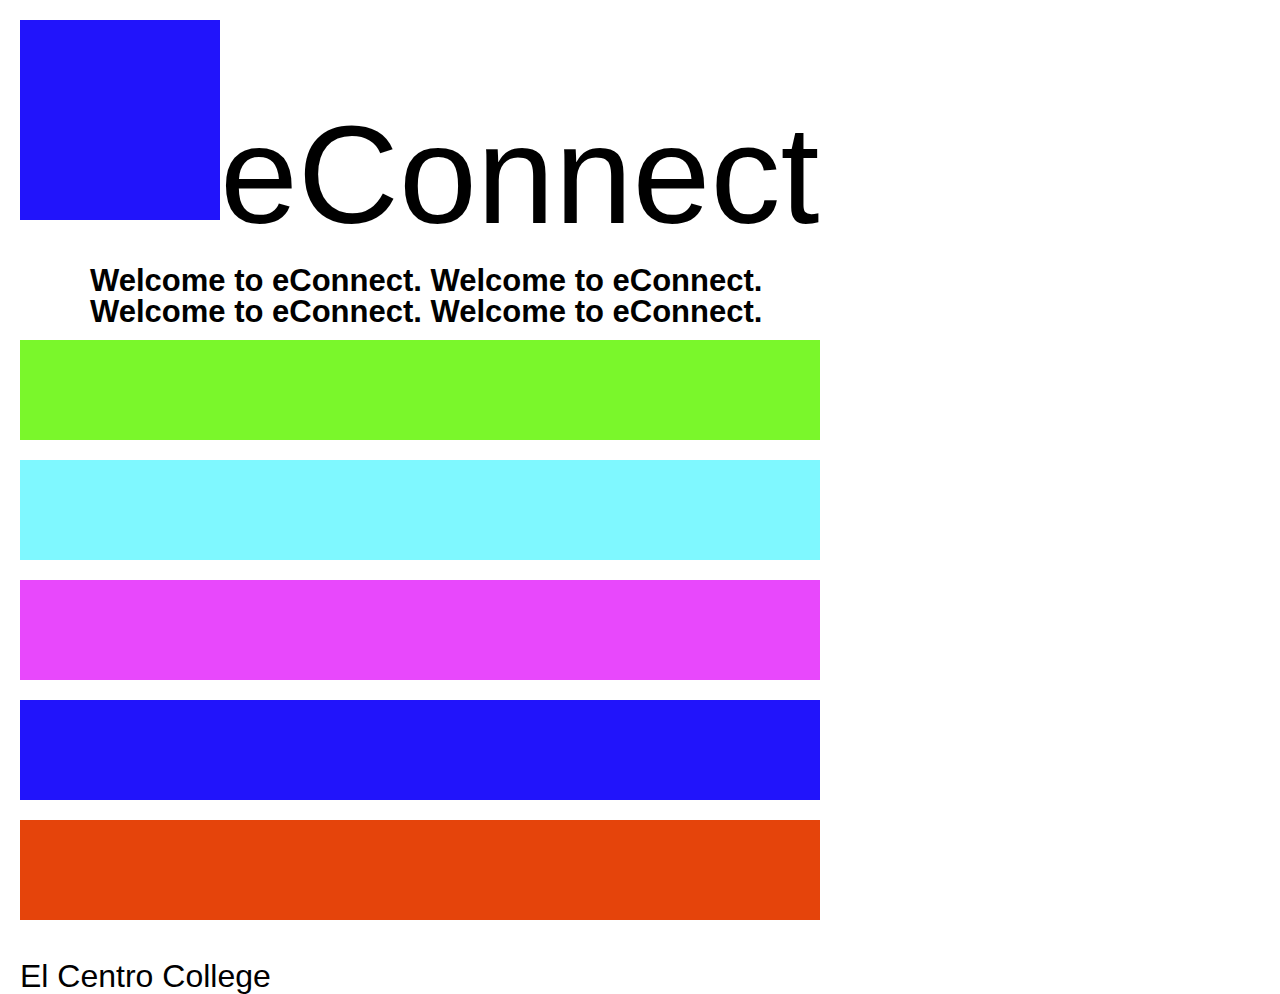
<file: week05/index.html>
<html>
<head>
    <meta charset="utf-8">
    <title>Handheld Device</title>
    <meta name="description" content="CSS only mobile first navigation">
    <meta name="author" content="Carlos Nino">
    <link rel="stylesheet" href="styles.css">
</head>
<body>
<div class="wrapper">
<header class="header-wrapper">

    <div class="header-blue-box">
    </div>

    <div class="econnect"><h1>eConnect</h1></div>
    <div class="text">
        <p>Welcome to eConnect. Welcome to eConnect. Welcome to eConnect.  Welcome to eConnect.</p>
    </div>
</header>

<section class="section-wrapper">
<div id="one" class="section-rectangles"></div>
<div id="two" class="section-rectangles"></div>
<div id="three" class="section-rectangles"></div>
<div id="four" class="section-rectangles"></div>
<div id="five" class="section-rectangles"></div>
</section>

<footer class="footer">
<h1>
    El Centro College
</h1>
</footer>
</div>
</body>
</html>
</file>
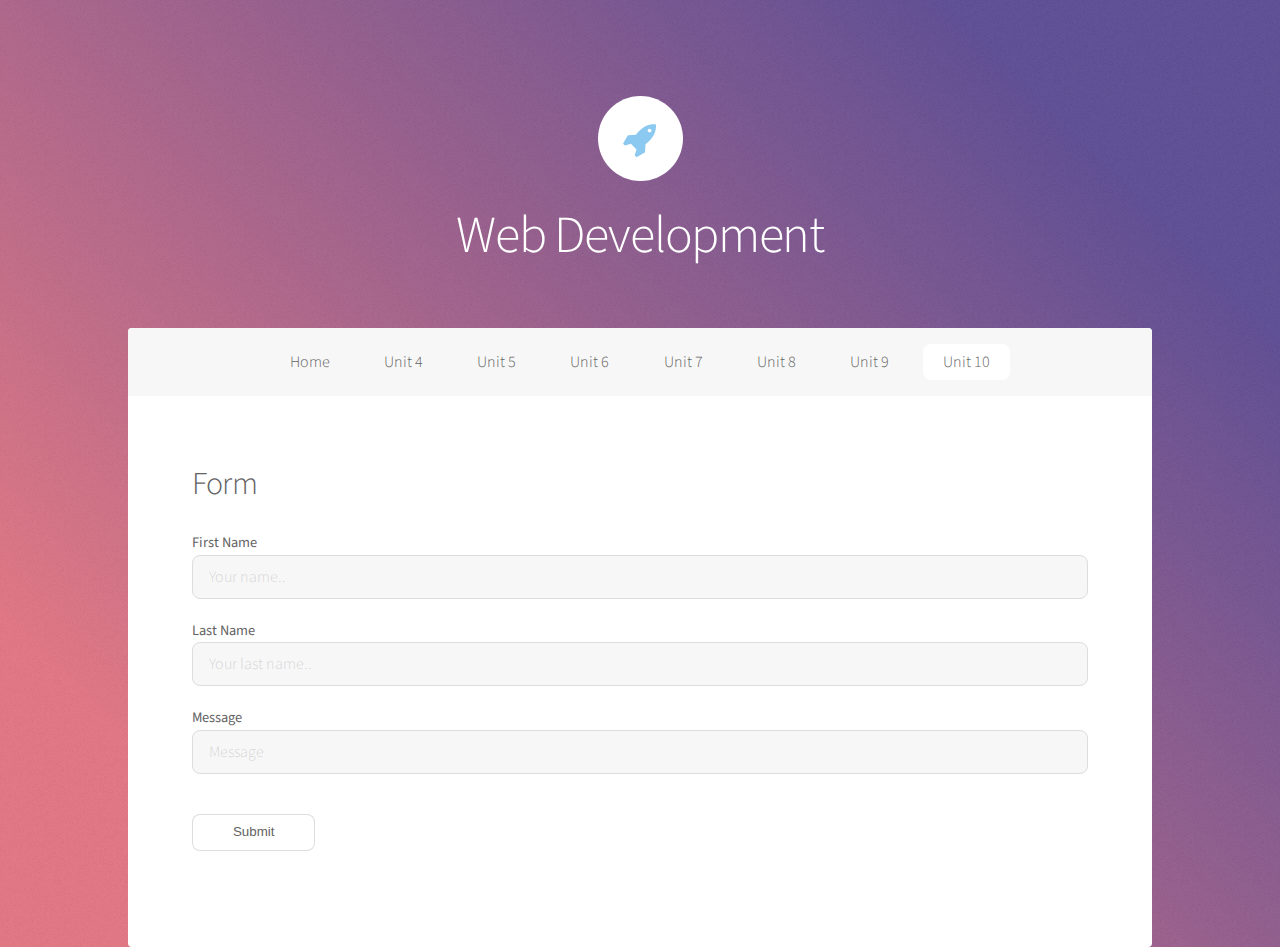
<file: units/unit10.html>
<!DOCTYPE HTML>

<html>
	<head>
		<title>Unit 10</title>
		<meta charset="utf-8" />
		<meta name="viewport" content="width=device-width, initial-scale=1, user-scalable=no" />
		<link rel="stylesheet" href="../assets/css/main.css" />
		
		<noscript><link rel="stylesheet" href="../assets/css/noscript.css" /></noscript>
	</head>
	<body class="is-preload">

		<!-- Wrapper -->
			<div id="wrapper">

				<!-- Header -->
					<header id="header" class="alt">
						<span class="logo"><img src="../images/logo.svg" alt="" /></span>
						<h1>Web Development</h1>
						
					</header>

				<!-- Nav -->
					<nav id="nav">
						<ul>
							<li><a href="../index.html">Home</a></li>
							<li><a href="unit4.html">Unit 4</a></li>
							<li><a href="unit5.html">Unit 5</a></li>
							<li><a href="unit6.html">Unit 6</a></li>
							<li><a href="unit7.html">Unit 7</a></li>
							<li><a href="unit8.html">Unit 8</a></li>
							<li><a href="unit9.html">Unit 9</a></li>
							<li><a href="unit10.html" class="active">Unit 10</a></li>
						</ul>
					</nav>
				<!-- Main -->
				<div id="main">

					<!-- week 4 -->
						<section id="four" class="main">
							<div class="spotlight">
								<div class="content">
									<header class="major">
										<h2>Form</h2>
										<form id="simpleForm" action="http://www.frodriguez.net/PHPStuff/TestFormDataDelay.php" method="POST">
											<label for="fname">First Name</label>
											<input type="text" id="fname" name="firstname" placeholder="Your name..">
										
											<label for="lname">Last Name</label>
											<input type="text" id="lname" name="lastname" placeholder="Your last name..">
										
											<label for="lname">Message</label>
											<input type="text" id="lname" name="message" placeholder="Message">
											<div class="button-spacer">
											<button onClick="Function()" type="submit" id="submitboton">Submit</button>
										</div>
										  </form>
										  <div class="initiallyHidden">
											<h1>Loading...</h1>
									</div>
					
									</header>
									<p></p>
						</section>

			</div>

		<!-- Scripts -->
			<script src="../assets/js/jquery.min.js"></script>
			<script src="../assets/js/jquery.scrollex.min.js"></script>
			<script src="../assets/js/jquery.scrolly.min.js"></script>
			<script src="../assets/js/browser.min.js"></script>
			<script src="../assets/js/breakpoints.min.js"></script>
			<script src="../assets/js/util.js"></script>
			<script src="../assets/js/main.js"></script>
			<script src="../assets/js/form.js"></script>

	</body>
</html>
</file>
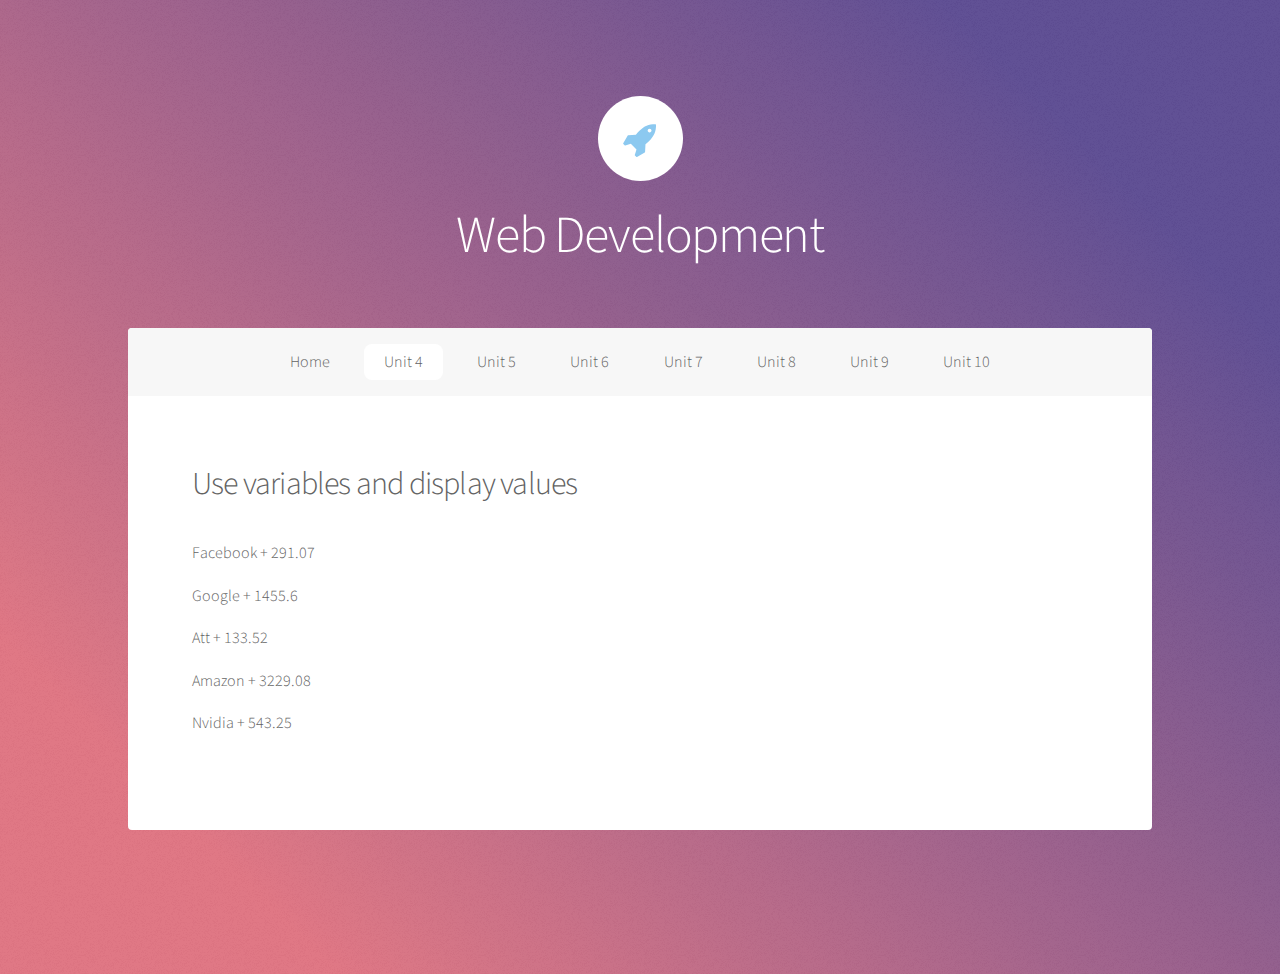
<file: units/unit4.html>
<!DOCTYPE HTML>

<html>
	<head>
		<title>Unit 4</title>
		<meta charset="utf-8" />
		<meta name="viewport" content="width=device-width, initial-scale=1, user-scalable=no" />
		<link rel="stylesheet" href="../assets/css/main.css" />
		<noscript><link rel="stylesheet" href="../assets/css/noscript.css" /></noscript>
	</head>
	<body class="is-preload">

		<!-- Wrapper -->
			<div id="wrapper">

				<!-- Header -->
					<header id="header" class="alt">
						<span class="logo"><img src="../images/logo.svg" alt="" /></span>
						<h1>Web Development</h1>
						
					</header>

				<!-- Nav -->
					<nav id="nav">
						<ul>
							<li><a href="../index.html">Home</a></li>
							<li><a href="unit4.html" class="active">Unit 4</a></li>
							<li><a href="unit5.html">Unit 5</a></li>
							<li><a href="unit6.html">Unit 6</a></li>
							<li><a href="unit7.html">Unit 7</a></li>
							<li><a href="unit8.html">Unit 8</a></li>
							<li><a href="unit9.html">Unit 9</a></li>
							<li><a href="unit10.html">Unit 10</a></li>
						</ul>
							</nav>
				<!-- Main -->
				<div id="main">

					<!-- week 4 -->
						<section id="four" class="main">
							<div class="spotlight">
								<div class="content">
									<header class="major">
										<h2>Use variables and display values</h2>
									</header>
									<p id="fb"></p>
									<p id="google"></p>
									<p id="tmobile"></p>
									<p id="amzn"></p>
									<p id="nvda" style="padding-bottom: 30px"></p>
								</div>

							</div>
						</section>

			</div>
			<footer id="footer">

			</footer>
		<!-- Scripts -->
			<script src="../assets/js/jquery.min.js"></script>
			<script src="../assets/js/jquery.scrollex.min.js"></script>
			<script src="../assets/js/jquery.scrolly.min.js"></script>
			<script src="../assets/js/browser.min.js"></script>
			<script src="../assets/js/breakpoints.min.js"></script>
			<script src="../assets/js/util.js"></script>
			<script src="../assets/js/main.js"></script>
			<script src="../assets/js/stocks.js"></script>

	</body>
</html>
</file>
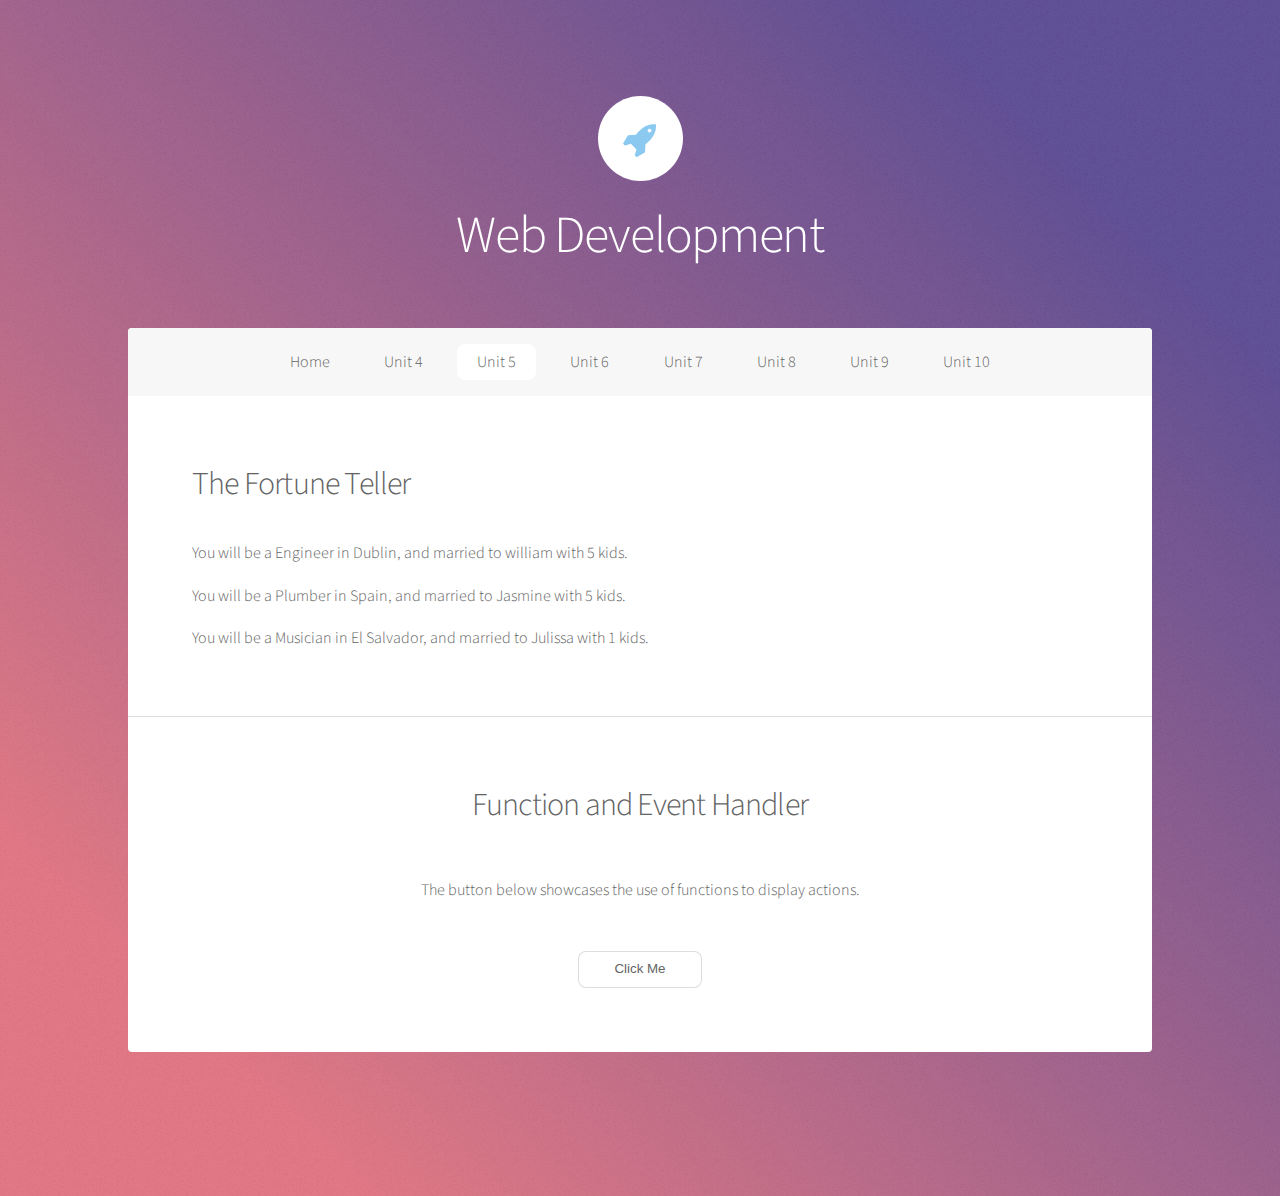
<file: units/unit5.html>
<!DOCTYPE HTML>

<html>
	<head>
		<title>Unit 5</title>
		<meta charset="utf-8" />
		<meta name="viewport" content="width=device-width, initial-scale=1, user-scalable=no" />
		<link rel="stylesheet" href="../assets/css/main.css" />
		<noscript><link rel="stylesheet" href="../assets/css/noscript.css" /></noscript>
	</head>
	<body class="is-preload">

		<!-- Wrapper -->
			<div id="wrapper">

				<!-- Header -->
					<header id="header" class="alt">
						<span class="logo"><img src="../images/logo.svg" alt="" /></span>
						<h1>Web Development</h1>
						
					</header>

				<!-- Nav -->
					<nav id="nav">
						<ul>
							<li><a href="../index.html">Home</a></li>
							<li><a href="unit4.html">Unit 4</a></li>
							<li><a href="unit5.html" class="active">Unit 5</a></li>
							<li><a href="unit6.html">Unit 6</a></li>
							<li><a href="unit7.html">Unit 7</a></li>
							<li><a href="unit8.html">Unit 8</a></li>
							<li><a href="unit9.html">Unit 9</a></li>
							<li><a href="unit10.html">Unit 10</a></li>
						</ul>
				</nav>
				<!-- Main -->
				<div id="main">

					<!-- week 4 -->
						<section class="main">
							<div class="spotlight">
								<div class="content">
									<header class="major">
										<h2>The Fortune Teller</h2>
									</header>
									<p id="fortune1"></p>
									<p id="fortune2"></p>
									<p id="fortune3"></p>
								</div>
							</div>
						</section>
						<section id="first" class="main special">
								<header class="major">
									<h2>Function and Event Handler</h2>
								</header>
								<p>The button below showcases the use of functions to display actions.</p>
								<footer class="major">
									<ul class="actions special">
										
										<button type="button" onClick="Function()" class="button">Click Me</button>
									</ul>
								</footer>
						</section>
						


						
			</div>
			<footer id="footer">

			</footer>
						</div>
		<!-- Scripts -->
			<script src="../assets/js/jquery.min.js"></script>
			<script src="../assets/js/jquery.scrollex.min.js"></script>
			<script src="../assets/js/jquery.scrolly.min.js"></script>
			<script src="../assets/js/browser.min.js"></script>
			<script src="../assets/js/breakpoints.min.js"></script>
			<script src="../assets/js/util.js"></script>
			<script src="../assets/js/main.js"></script>
			<script src="../assets/js/fortuneTeller,.js"></script>

	</body>
</html>
</file>
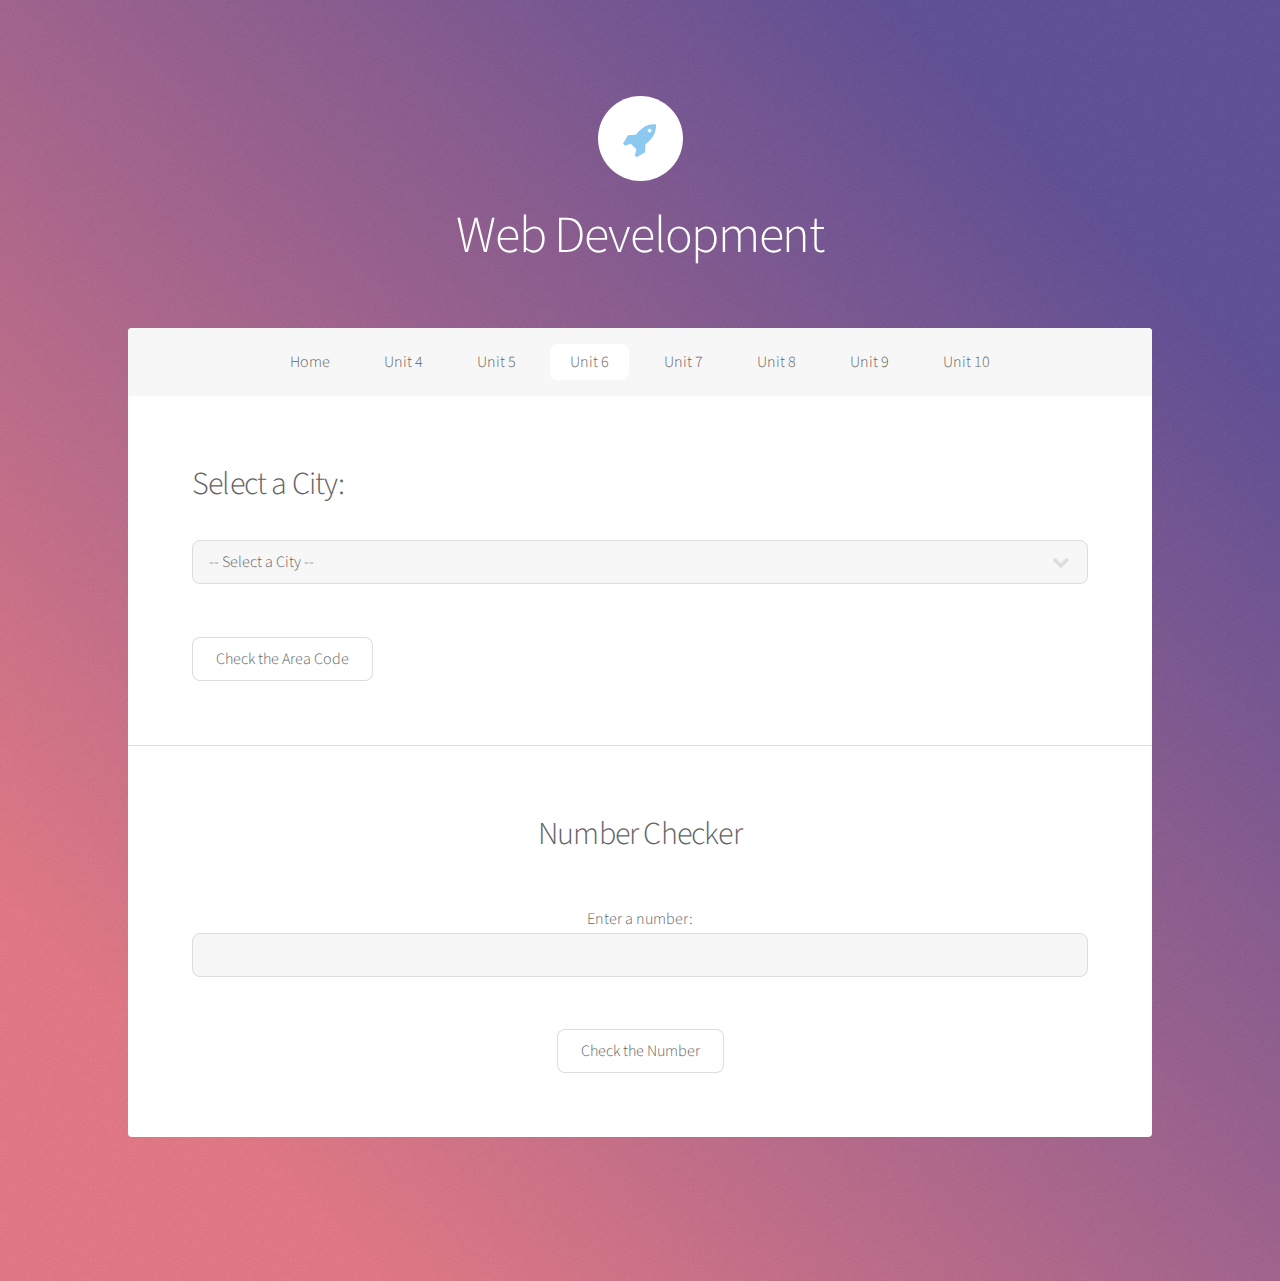
<file: units/unit6.html>
<!DOCTYPE HTML>

<html>
	<head>
		<title>Unit 6</title>
		<meta charset="utf-8" />
		<meta name="viewport" content="width=device-width, initial-scale=1, user-scalable=no" />
		<link rel="stylesheet" href="../assets/css/main.css" />
		<noscript><link rel="stylesheet" href="../assets/css/noscript.css" /></noscript>
	</head>
	<body class="is-preload">

		<!-- Wrapper -->
			<div id="wrapper">

				<!-- Header -->
					<header id="header" class="alt">
						<span class="logo"><img src="../images/logo.svg" alt="" /></span>
						<h1>Web Development</h1>
						
					</header>

				<!-- Nav -->
					<nav id="nav">
						<ul>
							<li><a href="../index.html">Home</a></li>
							<li><a href="unit4.html">Unit 4</a></li>
							<li><a href="unit5.html">Unit 5</a></li>
							<li><a href="unit6.html" class="active">Unit 6</a></li>
							<li><a href="unit7.html">Unit 7</a></li>
							<li><a href="unit8.html">Unit 8</a></li>
							<li><a href="unit9.html">Unit 9</a></li>
							<li><a href="unit10.html">Unit 10</a></li>
						</ul>
						</nav>
				<!-- Main -->
				<div id="main">

					<!-- week 4 -->
						<section id="four" class="main">
							<div class="spotlight">
								<div class="content">
									<header class="major">
										<h2>Select a City:</h2>
									</header>
																		
									<form action="AreaCodes.html" method="post" name="theForm"

									onsubmit="checkTheCode(); return false;">

									<select name="theCode" id="CODE">

									<option value="">-- Select a City --</option>
									<option value="617">Boston</option>
									<option value="212">Manhattan</option>
									<option value="415">San Francisco</option>
									<option value="813">Tampa</option>

									</select>
									<br />
									<br />

									<input type="submit" value="Check the Area Code" />

									</form>
								</div>
								
							</div>
						</section>
						<section id="first" class="main special">
							<header class="major">
								<h2>Number Checker</h2>
							</header>
							<form method="post" name="theForm" onsubmit="checkTheNumber(); return false;"> Enter a number: <input type="text" id="theNumber"/>
								<br/>
								<br/>
								<input type="submit" value="Check the Number"/>
							  </form>
					</section>

			</div>
			<footer id="footer">

			</footer>
		<!-- Scripts -->
			<script src="../assets/js/jquery.min.js"></script>
			<script src="../assets/js/jquery.scrollex.min.js"></script>
			<script src="../assets/js/jquery.scrolly.min.js"></script>
			<script src="../assets/js/browser.min.js"></script>
			<script src="../assets/js/breakpoints.min.js"></script>
			<script src="../assets/js/util.js"></script>
			<script src="../assets/js/main.js"></script>
			<script src="../assets/js/cityform.js"></script>

	</body>
</html>
</file>
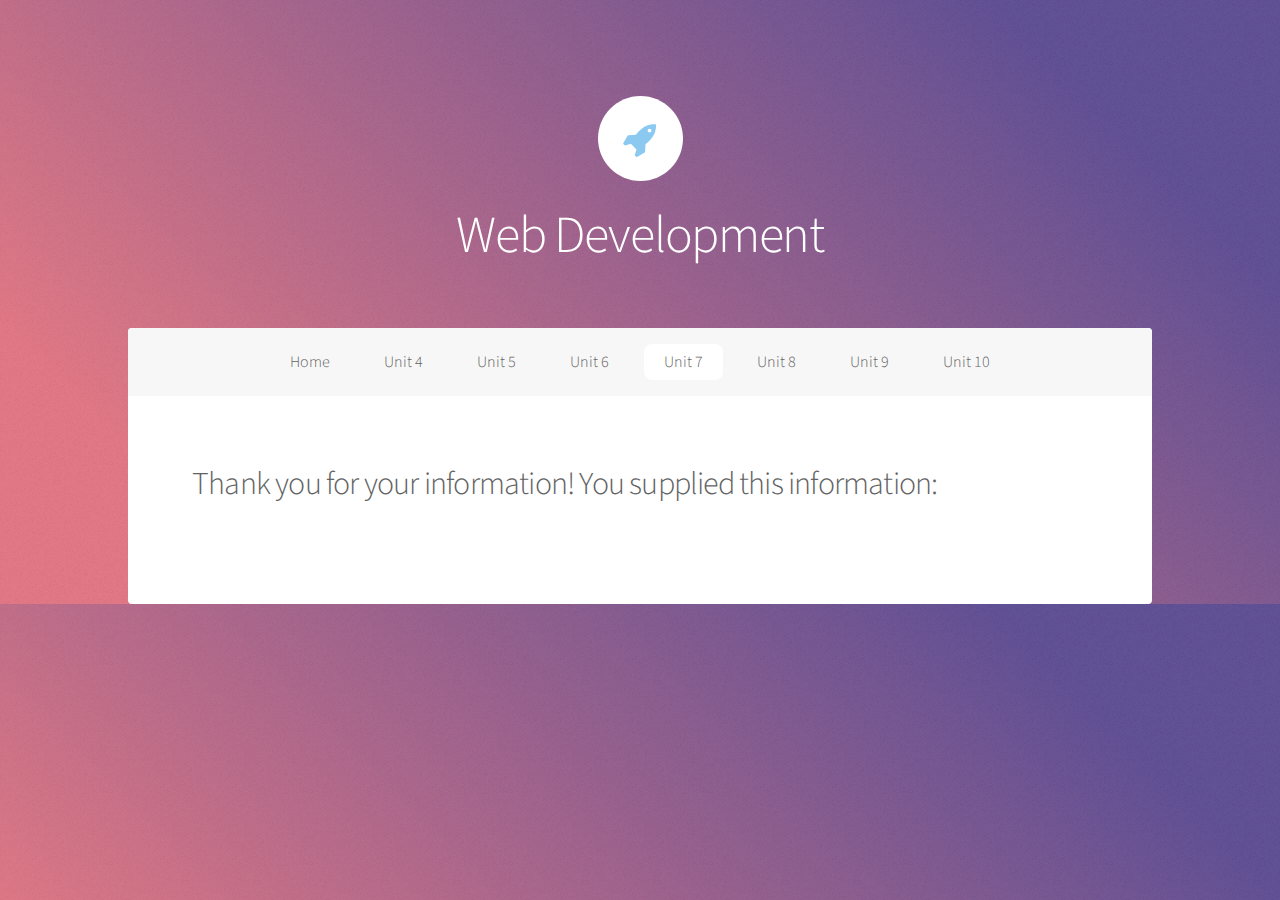
<file: units/unit7.html>
<!DOCTYPE HTML>

<html>
	<head>
		<title>Unit 7</title>
		<meta charset="utf-8" />
		<meta name="viewport" content="width=device-width, initial-scale=1, user-scalable=no" />
		<link rel="stylesheet" href="../assets/css/main.css" />
		<noscript><link rel="stylesheet" href="../assets/css/noscript.css" /></noscript>
	</head>
	<body class="is-preload">

		<!-- Wrapper -->
			<div id="wrapper">

				<!-- Header -->
					<header id="header" class="alt">
						<span class="logo"><img src="../images/logo.svg" alt="" /></span>
						<h1>Web Development</h1>
						
					</header>

				<!-- Nav -->
					<nav id="nav">
						<ul>
							<li><a href="../index.html">Home</a></li>
							<li><a href="unit4.html">Unit 4</a></li>
							<li><a href="unit5.html">Unit 5</a></li>
							<li><a href="unit6.html">Unit 6</a></li>
							<li><a href="unit7.html" class="active">Unit 7</a></li>
							<li><a href="unit8.html">Unit 8</a></li>
							<li><a href="unit9.html">Unit 9</a></li>
							<li><a href="unit10.html">Unit 10</a></li>
						</ul>
					</nav>
				<!-- Main -->
				<div id="main">

					
						<section id="four" class="main">
							<div class="spotlight">
								<div class="content">
									<header class="major">
										<h2 id="title"></h2>
									</header>
									<p id = "0"></p>
									<p id = "1"></p>
									<p id = "2"></p>
									
								</div>
							</div>
						</section>

			</div>

		<!-- Scripts -->
			<script src="../assets/js/jquery.min.js"></script>
			<script src="../assets/js/jquery.scrollex.min.js"></script>
			<script src="../assets/js/jquery.scrolly.min.js"></script>
			<script src="../assets/js/browser.min.js"></script>
			<script src="../assets/js/breakpoints.min.js"></script>
			<script src="../assets/js/util.js"></script>
			<script src="../assets/js/main.js"></script>
			<script src="../assets/js/array.js"></script>

	</body>
</html>
</file>
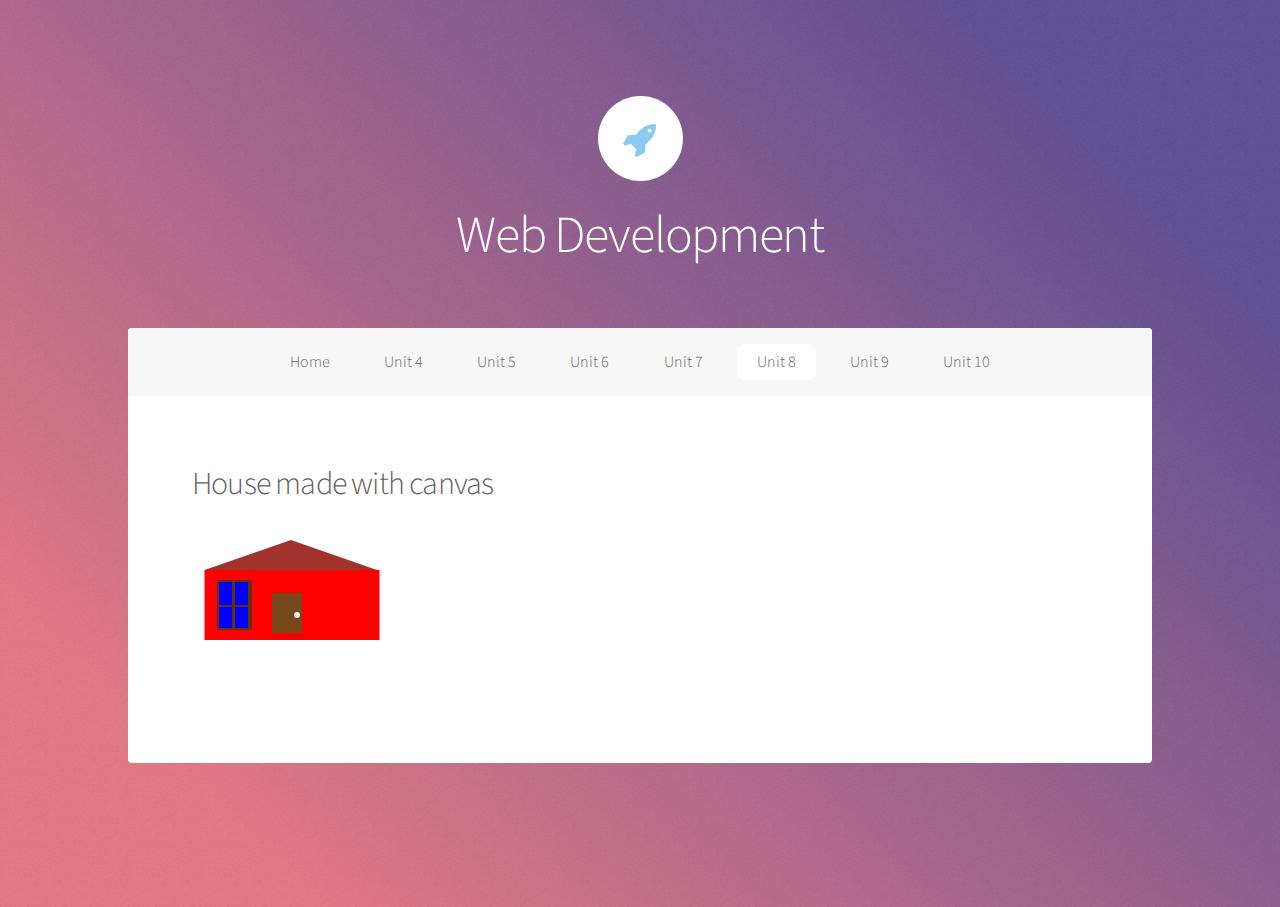
<file: units/unit8.html>
<!DOCTYPE HTML>

<html>
	<head>
		<title>Unit 8</title>
		<meta charset="utf-8" />
		<meta name="viewport" content="width=device-width, initial-scale=1, user-scalable=no" />
		<link rel="stylesheet" href="../assets/css/main.css" />
		<noscript><link rel="stylesheet" href="../assets/css/noscript.css" /></noscript>
	</head>
	<body class="is-preload">

		<!-- Wrapper -->
			<div id="wrapper">

				<!-- Header -->
					<header id="header" class="alt">
						<span class="logo"><img src="../images/logo.svg" alt="" /></span>
						<h1>Web Development</h1>
						
					</header>

				<!-- Nav -->
					<nav id="nav">
						<ul>
							<li><a href="../index.html">Home</a></li>
							<li><a href="unit4.html">Unit 4</a></li>
							<li><a href="unit5.html">Unit 5</a></li>
							<li><a href="unit6.html">Unit 6</a></li>
							<li><a href="unit7.html">Unit 7</a></li>
							<li><a href="unit8.html" class="active">Unit 8</a></li>
							<li><a href="unit9.html">Unit 9</a></li>
							<li><a href="unit10.html">Unit 10</a></li>
						</ul>
						</nav>
				<!-- Main -->
				<div id="main">

					<!-- week 4 -->
						<section id="four" class="main">
							<div class="spotlight">
								<div class="content">
									<header class="major">
										<h2>House made with canvas</h2>
									</header>
										<canvas id="myCanvas"></canvas>
								</div>
							</div>
						</section>

			</div>
		</div>
		<footer id="footer">

		</footer>
		<!-- Scripts -->
			<script src="../assets/js/jquery.min.js"></script>
			<script src="../assets/js/jquery.scrollex.min.js"></script>
			<script src="../assets/js/jquery.scrolly.min.js"></script>
			<script src="../assets/js/browser.min.js"></script>
			<script src="../assets/js/breakpoints.min.js"></script>
			<script src="../assets/js/util.js"></script>
			<script src="../assets/js/main.js"></script>
			<script src="../assets/js/canvas.js"></script>

	</body>
</html>
</file>
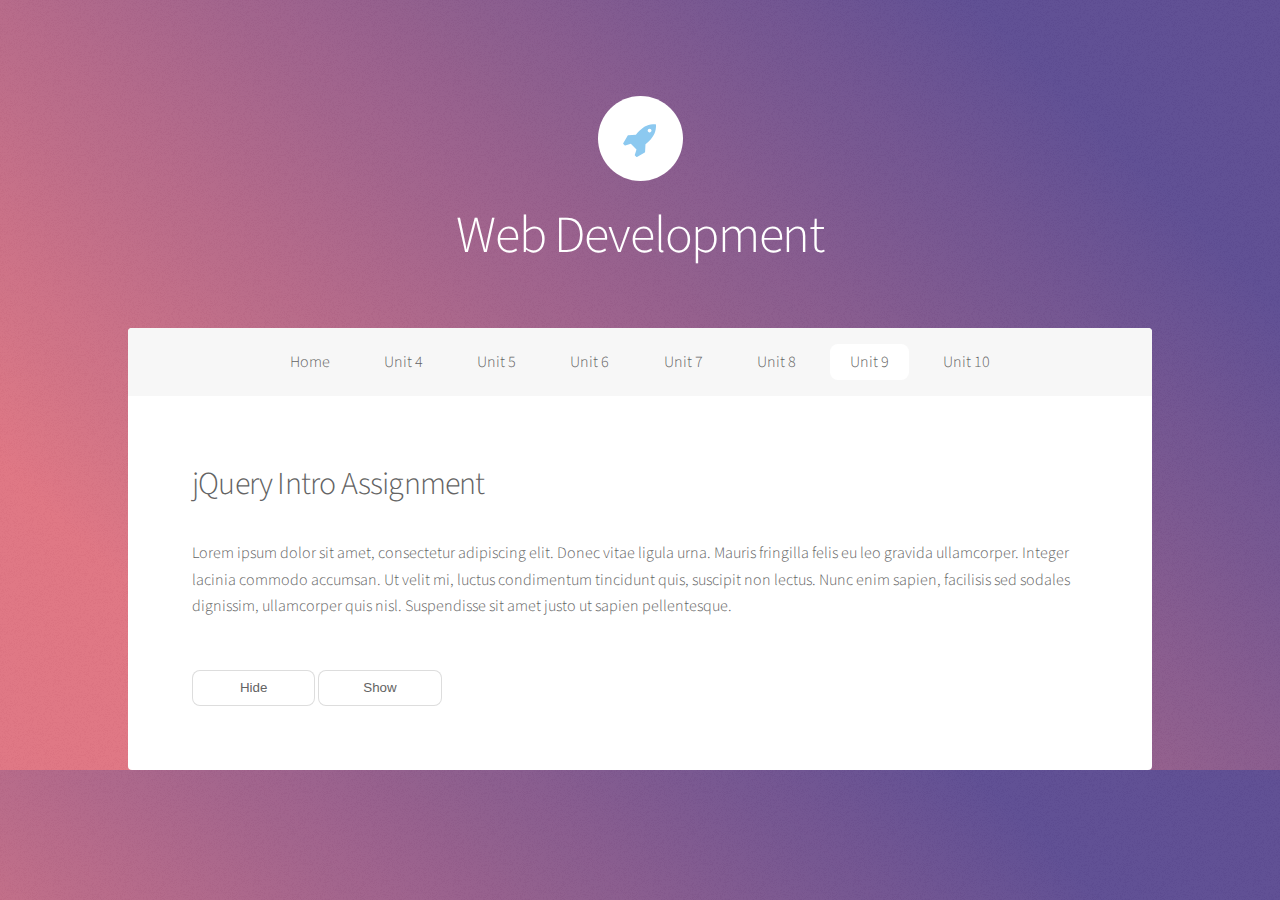
<file: units/unit9.html>
<!DOCTYPE HTML>

<html>
	<head>
		<title>Unit 9</title>
		<meta charset="utf-8" />
		<meta name="viewport" content="width=device-width, initial-scale=1, user-scalable=no" />
		<link rel="stylesheet" href="../assets/css/main.css" />
		<noscript><link rel="stylesheet" href="../assets/css/noscript.css" /></noscript>
	</head>
	<body class="is-preload">

		<!-- Wrapper -->
			<div id="wrapper">

				<!-- Header -->
					<header id="header" class="alt">
						<span class="logo"><img src="../images/logo.svg" alt="" /></span>
						<h1>Web Development</h1>
						
					</header>

				<!-- Nav -->
					<nav id="nav">
						<ul>
							<li><a href="../index.html">Home</a></li>
							<li><a href="unit4.html">Unit 4</a></li>
							<li><a href="unit5.html">Unit 5</a></li>
							<li><a href="unit6.html">Unit 6</a></li>
							<li><a href="unit7.html">Unit 7</a></li>
							<li><a href="unit8.html">Unit 8</a></li>
							<li><a href="unit9.html" class="active">Unit 9</a></li>
							<li><a href="unit10.html">Unit 10</a></li>
						</ul>
					</nav>
				<!-- Main -->
				<div id="main">

					<!-- week 4 -->
						<section id="four" class="main">
							<div class="spotlight">
								<div class="content">
									<header class="major">
										<h2>jQuery Intro Assignment</h2>
									</header>
									<div id="funStuff">
										Lorem ipsum dolor sit amet, consectetur adipiscing elit. Donec vitae ligula urna. Mauris fringilla 
										felis eu leo gravida ullamcorper. Integer lacinia commodo accumsan. Ut velit mi, luctus condimentum 
										tincidunt quis, suscipit non lectus. Nunc enim sapien, facilisis sed sodales dignissim, ullamcorper 
										quis nisl. Suspendisse sit amet justo ut sapien pellentesque.
									</div>
									<div class="actions" style="padding-top: 50px;">
										<button id="hide" class="button">Hide</button>
										<button id="show" class="button">Show</button>
									</div>
						</section>

			</div>

		<!-- Scripts -->
			<script src="../assets/js/jquery.min.js"></script>
			<script src="../assets/js/jquery.scrollex.min.js"></script>
			<script src="../assets/js/jquery.scrolly.min.js"></script>
			<script src="../assets/js/browser.min.js"></script>
			<script src="../assets/js/breakpoints.min.js"></script>
			<script src="../assets/js/util.js"></script>
			<script src="../assets/js/main.js"></script>
			<script src="../assets/js/jquery.app.js"></script>

	</body>
</html>
</file>
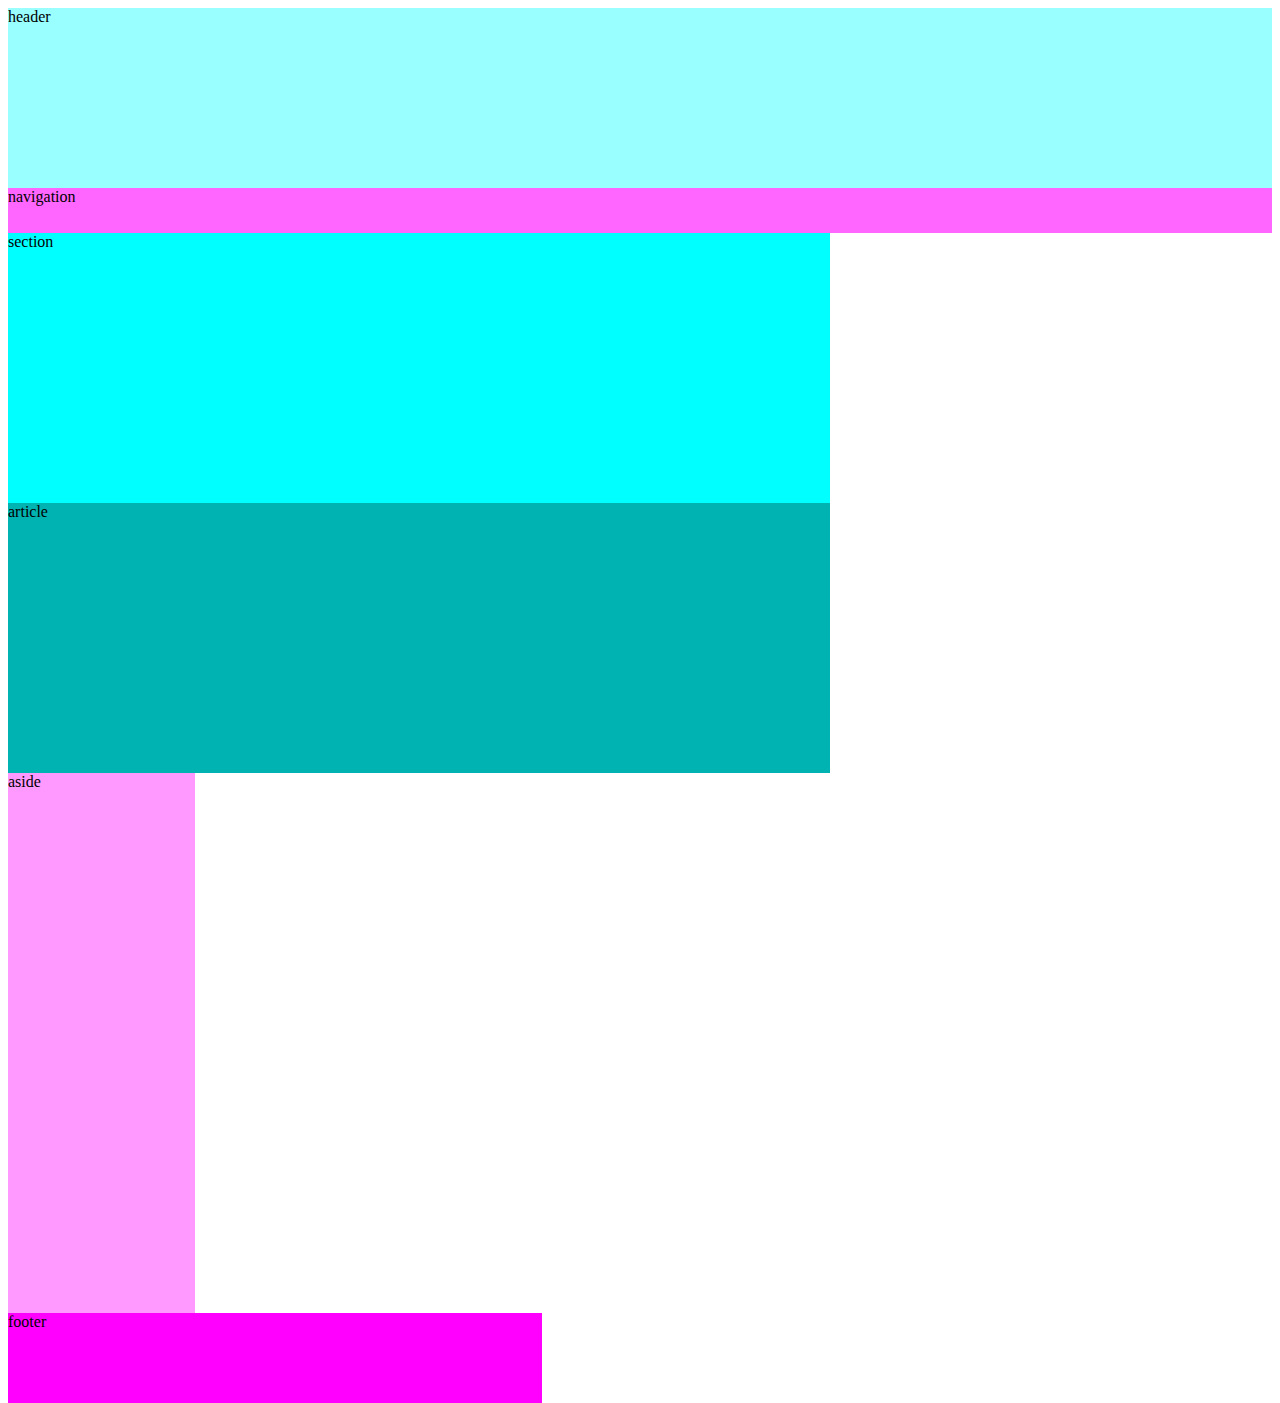
<file: week03/layout02.html>
<!DOCTYPE html>
<html lang="en">
<head>
  <meta charset="UTF-8">
  <title>Layout 2</title>
  <link rel="stylesheet" href="layout02.css">
</head>

<body>
 
  <header>header</header>
  <nav>navigation</nav>
  <main>
  <section>section</section>
  <article>article</article>
    <main>
  <aside>aside</aside>
  <footer>footer</footer>
  
</body>
</html>
</file>
<file: assets/css/noscript.css>
/*
	Stellar by HTML5 UP
	html5up.net | @ajlkn
	Free for personal and commercial use under the CCA 3.0 license (html5up.net/license)
*/

/* Header */

	body.is-preload #header.alt > * {
		opacity: 1;
	}

	body.is-preload #header.alt .logo {
		-moz-transform: none;
		-webkit-transform: none;
		-ms-transform: none;
		transform: none;
	}
</file>
<file: week03/layout02.css>
body {
  margin: 10 auto;
}

header {
  background-color: #99ffff;
  width: 100%;
  height: 20vh;
}

nav {
  background-color: #ff66ff;
  width: 100%;
  height: 5vh;
}

main {
  width: 65%;
  float: left;
}

section{
  background-color: #00ffff;
  height: 30vh;
}

article{
  background-color: #00b3b3;
  height: 30vh;
}

aside {
  background-color: #ff99ff;
  width: 35%;
  float: left;
  min-height: 60vh;
}

footer{
  background-color: #ff00ff;
  width: 100%;
  float: left;
  height: 10vh;
  
}
</file>
<file: week05/styles.css>
/* http://meyerweb.com/eric/tools/css/reset/ 
   v2.0b1 | 201101 
   NOTE: WORK IN PROGRESS
   USE WITH CAUTION AND TEST WITH ABANDON */
 
   html, body, div, span, applet, object, iframe,
   h1, h2, h3, h4, h5, h6, p, blockquote, pre,
   a, abbr, acronym, address, big, cite, code,
   del, dfn, em, img, ins, kbd, q, s, samp,
   small, strike, strong, sub, sup, tt, var,
   b, u, i, center,
   dl, dt, dd, ol, ul, li,
   fieldset, form, label, legend,
   table, caption, tbody, tfoot, thead, tr, th, td,
   article, aside, canvas, details, figcaption, figure, 
   footer, header, hgroup, menu, nav, section, summary,
   time, mark, audio, video {
       margin: 0;
       padding: 0;
       border: 0;
       outline: 0;
       font-size: 100%;
       font: inherit;
       vertical-align: baseline;
       font-family: "Montserrat", "Open Sans", Helvetica, Arial, sans-serif;
   }
   /* HTML5 display-role reset for older browsers */
   article, aside, details, figcaption, figure, 
   footer, header, hgroup, menu, nav, section {
       display: block;
   }
   body {
       line-height: 1;
   }
   ol, ul {
       list-style: none;
   }
   blockquote, q {
       quotes: none;
   }
   blockquote:before, blockquote:after,
   q:before, q:after {
       content: ’’;
       content: none;
   }
    
   /* remember to highlight inserts somehow! */
   ins {
       text-decoration: none;
   }
   del {
       text-decoration: line-through;
   }
    
   table {
       border-collapse: collapse;
       border-spacing: 0;
   }

   /*Styles*/

   .wrapper {
       margin-left: 20px;
       margin-top: 20px;
   }

   .header-wrapper {
    height: 100%;
    width: 100%;
    max-height: 300px;
    max-width: 1200px;
   }

   .header-blue-box {
       background-color: #2114fb;
       width: 300px;
       height: 300px;
       position: relative;
       float: left;
   }
   .econnect {
       position: relative;
       padding-top: 160px;
   }
   .text {
       font-weight: bold;
       padding-left: 70px;
       padding-top: 20px;
       font-size: 31.01px;
   }
   .econnect h1 {
       font-size: 150px;
   }

   .section-rectangles {
       height: 100px;
       width: 100%;
       margin-top: 20px;
       background-color: black;
       position: relative;
       display: block;
   }
.footer {
    margin-top: 40px;
}
.footer h1 {
    font-size: 2em;
}
   @media only screen and (max-width:2560px) {
       .wrapper {
           max-width: 800px;
       }
       .header-blue-box {
        width: 200px;
        height: 200px;
        position: relative;
        float: left;
    }
    .econnect {
        position: relative;
        padding-top: 85px;
    }
    .econnect h1 {
        font-size: 140px;
    }
   }
   @media only screen and (max-width:836px) {
       .econnect h1 {
           font-size: 100px;
           padding-top: 29px;
       }
       .text {
           max-width: 700px;
       }
       .section-wrapper{
           max-width: 740px;
       }
   }

   @media only screen and (max-width:769px) {
    .wrapper {
        max-width: 800px;
    }
    .header-blue-box {
     width: 200px;
     height: 200px;
     position: relative;
     float: left;
 }
 .econnect {
     position: relative;
     padding-top: 75px;
 }
 .econnect h1 {
     font-size: 100px;
 }
 .section-wrapper{
    max-width: 700px;
}
}

#one {
    background-color: #7af72b;
}
#two {
    background-color: #7ff8ff;
}
#three {
    background-color: #e848fc;
}
#four {
    background-color: #2114fb;
}
#five {
    background-color: #e5440b;
}
</file>
<file: assets/css/main.css>
@import url(fontawesome-all.min.css);
@import 'https://fonts.googleapis.com/css?family=Source+Sans+Pro:300,400';

/*
	Stellar by HTML5 UP
	html5up.net | @ajlkn
	Free for personal and commercial use under the CCA 3.0 license (html5up.net/license)
*/

html, body, div, span, applet, object,
iframe, h1, h2, h3, h4, h5, h6, p, blockquote,
pre, a, abbr, acronym, address, big, cite,
code, del, dfn, em, img, ins, kbd, q, s, samp,
small, strike, strong, sub, sup, tt, var, b,
u, i, center, dl, dt, dd, ol, ul, li, fieldset,
form, label, legend, table, caption, tbody,
tfoot, thead, tr, th, td, article, aside,
canvas, details, embed, figure, figcaption,
footer, header, hgroup, menu, nav, output, ruby,
section, summary, time, mark, audio, video {
	margin: 0;
	padding: 0;
	border: 0;
	font-size: 100%;
	font: inherit;
	vertical-align: baseline;}

article, aside, details, figcaption, figure,
footer, header, hgroup, menu, nav, section {
	display: block;}

body {
	line-height: 1;
}

ol, ul {
	list-style: none;
}

blockquote, q {
	quotes: none;
}

	blockquote:before, blockquote:after, q:before, q:after {
		content: '';
		content: none;
	}

table {
	border-collapse: collapse;
	border-spacing: 0;
}

body {
	-webkit-text-size-adjust: none;
}

mark {
	background-color: transparent;
	color: inherit;
}

input::-moz-focus-inner {
	border: 0;
	padding: 0;
}

input, select, textarea {
	-moz-appearance: none;
	-webkit-appearance: none;
	-ms-appearance: none;
	appearance: none;
}

/* Basic */

	@-ms-viewport {
		width: device-width;
	}

	body {
		-ms-overflow-style: scrollbar;
	}

	@media screen and (max-width: 480px) {

		html, body {
			min-width: 320px;
		}

	}

	html {
		box-sizing: border-box;
	}

	*, *:before, *:after {
		box-sizing: inherit;
	}

	body {
		background-color: #935d8c;
		background-image: url("images/overlay.png"), -moz-linear-gradient(45deg, #e37682 15%, #5f4d93 85%);
		background-image: url("images/overlay.png"), -webkit-linear-gradient(45deg, #e37682 15%, #5f4d93 85%);
		background-image: url("images/overlay.png"), -ms-linear-gradient(45deg, #e37682 15%, #5f4d93 85%);
		background-image: url("images/overlay.png"), linear-gradient(45deg, #e37682 15%, #5f4d93 85%);
	}

		body.is-preload *, body.is-preload *:before, body.is-preload *:after {
			-moz-animation: none !important;
			-webkit-animation: none !important;
			-ms-animation: none !important;
			animation: none !important;
			-moz-transition: none !important;
			-webkit-transition: none !important;
			-ms-transition: none !important;
			transition: none !important;
		}

/* Type */

	body {
		background-color: #935d8c;
		color: rgba(255, 255, 255, 0.65);
	}

	body, input, select, textarea {
		font-family: "Source Sans Pro", Helvetica, sans-serif;
		font-size: 17pt;
		font-weight: 300;
		line-height: 1.65;
	}

		@media screen and (max-width: 1680px) {

			body, input, select, textarea {
				font-size: 14pt;
			}

		}

		@media screen and (max-width: 1280px) {

			body, input, select, textarea {
				font-size: 12pt;
			}

		}

		@media screen and (max-width: 360px) {

			body, input, select, textarea {
				font-size: 11pt;
			}

		}

	a {
		-moz-transition: color 0.2s ease, border-bottom 0.2s ease;
		-webkit-transition: color 0.2s ease, border-bottom 0.2s ease;
		-ms-transition: color 0.2s ease, border-bottom 0.2s ease;
		transition: color 0.2s ease, border-bottom 0.2s ease;
		text-decoration: none;
		border-bottom: dotted 1px;
		color: inherit;
	}

		a:hover {
			border-bottom-color: transparent;
		}

	strong, b {
		font-weight: 400;
	}

	em, i {
		font-style: italic;
	}

	p {
		margin: 0 0 1em 0;
	}
	  
		p.content {
			-moz-columns: 20em 2;
			-webkit-columns: 20em 2;
			-ms-columns: 20em 2;
			columns: 20em 2;
			-moz-column-gap: 2em;
			-webkit-column-gap: 2em;
			-ms-column-gap: 2em;
			column-gap: 2em;
			text-align: justify;
		}

	h1, h2, h3, h4, h5, h6 {
		font-weight: 300;
		line-height: 1.5;
		margin: 0 0 0.7em 0;
		letter-spacing: -0.025em;
	}

		h1 a, h2 a, h3 a, h4 a, h5 a, h6 a {
			color: inherit;
			text-decoration: none;
		}

	h1 {
		font-size: 2.5em;
		line-height: 1.2;
	}

	h2 {
		font-size: 1.5em;
	}

	h3 {
		font-size: 1.25em;
	}

	h4 {
		font-size: 1.1em;
	}

	h5 {
		font-size: 0.9em;
	}

	h6 {
		font-size: 0.7em;
	}

	@media screen and (max-width: 736px) {

		h1 {
			font-size: 2em;
		}

	}

	sub {
		font-size: 0.8em;
		position: relative;
		top: 0.5em;
	}

	sup {
		font-size: 0.8em;
		position: relative;
		top: -0.5em;
	}

	blockquote {
		border-left: solid 4px;
		font-style: italic;
		margin: 0 0 2em 0;
		padding: 0.5em 0 0.5em 2em;
	}

	code {
		border-radius: 8px;
		border: solid 1px;
		font-family: "Courier New", monospace;
		font-size: 0.9em;
		margin: 0 0.25em;
		padding: 0.25em 0.65em;
	}

	pre {
		-webkit-overflow-scrolling: touch;
		font-family: "Courier New", monospace;
		font-size: 0.9em;
		margin: 0 0 2em 0;
	}

		pre code {
			display: block;
			line-height: 1.75;
			padding: 1em 1.5em;
			overflow-x: auto;
		}

	hr {
		border: 0;
		border-bottom: solid 1px;
		margin: 2em 0;
	}

		hr.major {
			margin: 3em 0;
		}

	.align-left {
		text-align: left;
	}

	.align-center {
		text-align: center;
	}

	.align-right {
		text-align: right;
	}

	input, select, textarea {
		color: #ffffff;
	}

	a:hover {
		color: #ffffff;
	}

	strong, b {
		color: #ffffff;
	}

	h1, h2, h3, h4, h5, h6 {
		color: #ffffff;
	}

	blockquote {
		border-left-color: rgba(255, 255, 255, 0.35);
	}

	code {
		background: rgba(255, 255, 255, 0.075);
		border-color: rgba(255, 255, 255, 0.35);
	}

	hr {
		border-bottom-color: rgba(255, 255, 255, 0.35);
	}

/* Row */

	.row {
		display: flex;
		flex-wrap: wrap;
		box-sizing: border-box;
		align-items: stretch;
	}

		.row > * {
			box-sizing: border-box;
		}

		.row.gtr-uniform > * > :last-child {
			margin-bottom: 0;
		}

		.row.aln-left {
			justify-content: flex-start;
		}

		.row.aln-center {
			justify-content: center;
		}

		.row.aln-right {
			justify-content: flex-end;
		}

		.row.aln-top {
			align-items: flex-start;
		}

		.row.aln-middle {
			align-items: center;
		}

		.row.aln-bottom {
			align-items: flex-end;
		}

		.row > .imp {
			order: -1;
		}

		.row > .col-1 {
			width: 8.33333%;
		}

		.row > .off-1 {
			margin-left: 8.33333%;
		}

		.row > .col-2 {
			width: 16.66667%;
		}

		.row > .off-2 {
			margin-left: 16.66667%;
		}

		.row > .col-3 {
			width: 25%;
		}

		.row > .off-3 {
			margin-left: 25%;
		}

		.row > .col-4 {
			width: 33.33333%;
		}

		.row > .off-4 {
			margin-left: 33.33333%;
		}

		.row > .col-5 {
			width: 41.66667%;
		}

		.row > .off-5 {
			margin-left: 41.66667%;
		}

		.row > .col-6 {
			width: 50%;
		}

		.row > .off-6 {
			margin-left: 50%;
		}

		.row > .col-7 {
			width: 58.33333%;
		}

		.row > .off-7 {
			margin-left: 58.33333%;
		}

		.row > .col-8 {
			width: 66.66667%;
		}

		.row > .off-8 {
			margin-left: 66.66667%;
		}

		.row > .col-9 {
			width: 75%;
		}

		.row > .off-9 {
			margin-left: 75%;
		}

		.row > .col-10 {
			width: 83.33333%;
		}

		.row > .off-10 {
			margin-left: 83.33333%;
		}

		.row > .col-11 {
			width: 91.66667%;
		}

		.row > .off-11 {
			margin-left: 91.66667%;
		}

		.row > .col-12 {
			width: 100%;
		}

		.row > .off-12 {
			margin-left: 100%;
		}

		.row.gtr-0 {
			margin-top: 0;
			margin-left: 0em;
		}

			.row.gtr-0 > * {
				padding: 0 0 0 0em;
			}

			.row.gtr-0.gtr-uniform {
				margin-top: 0em;
			}

				.row.gtr-0.gtr-uniform > * {
					padding-top: 0em;
				}

		.row.gtr-25 {
			margin-top: 0;
			margin-left: -0.375em;
		}

			.row.gtr-25 > * {
				padding: 0 0 0 0.375em;
			}

			.row.gtr-25.gtr-uniform {
				margin-top: -0.375em;
			}

				.row.gtr-25.gtr-uniform > * {
					padding-top: 0.375em;
				}

		.row.gtr-50 {
			margin-top: 0;
			margin-left: -0.75em;
		}

			.row.gtr-50 > * {
				padding: 0 0 0 0.75em;
			}

			.row.gtr-50.gtr-uniform {
				margin-top: -0.75em;
			}

				.row.gtr-50.gtr-uniform > * {
					padding-top: 0.75em;
				}

		.row {
			margin-top: 0;
			margin-left: -1.5em;
		}

			.row > * {
				padding: 0 0 0 1.5em;
			}

			.row.gtr-uniform {
				margin-top: -1.5em;
			}

				.row.gtr-uniform > * {
					padding-top: 1.5em;
				}

		.row.gtr-150 {
			margin-top: 0;
			margin-left: -2.25em;
		}

			.row.gtr-150 > * {
				padding: 0 0 0 2.25em;
			}

			.row.gtr-150.gtr-uniform {
				margin-top: -2.25em;
			}

				.row.gtr-150.gtr-uniform > * {
					padding-top: 2.25em;
				}

		.row.gtr-200 {
			margin-top: 0;
			margin-left: -3em;
		}

			.row.gtr-200 > * {
				padding: 0 0 0 3em;
			}

			.row.gtr-200.gtr-uniform {
				margin-top: -3em;
			}

				.row.gtr-200.gtr-uniform > * {
					padding-top: 3em;
				}

		@media screen and (max-width: 1680px) {

			.row {
				display: flex;
				flex-wrap: wrap;
				box-sizing: border-box;
				align-items: stretch;
			}

				.row > * {
					box-sizing: border-box;
				}

				.row.gtr-uniform > * > :last-child {
					margin-bottom: 0;
				}

				.row.aln-left {
					justify-content: flex-start;
				}

				.row.aln-center {
					justify-content: center;
				}

				.row.aln-right {
					justify-content: flex-end;
				}

				.row.aln-top {
					align-items: flex-start;
				}

				.row.aln-middle {
					align-items: center;
				}

				.row.aln-bottom {
					align-items: flex-end;
				}

				.row > .imp-xlarge {
					order: -1;
				}

				.row > .col-1-xlarge {
					width: 8.33333%;
				}

				.row > .off-1-xlarge {
					margin-left: 8.33333%;
				}

				.row > .col-2-xlarge {
					width: 16.66667%;
				}

				.row > .off-2-xlarge {
					margin-left: 16.66667%;
				}

				.row > .col-3-xlarge {
					width: 25%;
				}

				.row > .off-3-xlarge {
					margin-left: 25%;
				}

				.row > .col-4-xlarge {
					width: 33.33333%;
				}

				.row > .off-4-xlarge {
					margin-left: 33.33333%;
				}

				.row > .col-5-xlarge {
					width: 41.66667%;
				}

				.row > .off-5-xlarge {
					margin-left: 41.66667%;
				}

				.row > .col-6-xlarge {
					width: 50%;
				}

				.row > .off-6-xlarge {
					margin-left: 50%;
				}

				.row > .col-7-xlarge {
					width: 58.33333%;
				}

				.row > .off-7-xlarge {
					margin-left: 58.33333%;
				}

				.row > .col-8-xlarge {
					width: 66.66667%;
				}

				.row > .off-8-xlarge {
					margin-left: 66.66667%;
				}

				.row > .col-9-xlarge {
					width: 75%;
				}

				.row > .off-9-xlarge {
					margin-left: 75%;
				}

				.row > .col-10-xlarge {
					width: 83.33333%;
				}

				.row > .off-10-xlarge {
					margin-left: 83.33333%;
				}

				.row > .col-11-xlarge {
					width: 91.66667%;
				}

				.row > .off-11-xlarge {
					margin-left: 91.66667%;
				}

				.row > .col-12-xlarge {
					width: 100%;
				}

				.row > .off-12-xlarge {
					margin-left: 100%;
				}

				.row.gtr-0 {
					margin-top: 0;
					margin-left: 0em;
				}

					.row.gtr-0 > * {
						padding: 0 0 0 0em;
					}

					.row.gtr-0.gtr-uniform {
						margin-top: 0em;
					}

						.row.gtr-0.gtr-uniform > * {
							padding-top: 0em;
						}

				.row.gtr-25 {
					margin-top: 0;
					margin-left: -0.375em;
				}

					.row.gtr-25 > * {
						padding: 0 0 0 0.375em;
					}

					.row.gtr-25.gtr-uniform {
						margin-top: -0.375em;
					}

						.row.gtr-25.gtr-uniform > * {
							padding-top: 0.375em;
						}

				.row.gtr-50 {
					margin-top: 0;
					margin-left: -0.75em;
				}

					.row.gtr-50 > * {
						padding: 0 0 0 0.75em;
					}

					.row.gtr-50.gtr-uniform {
						margin-top: -0.75em;
					}

						.row.gtr-50.gtr-uniform > * {
							padding-top: 0.75em;
						}

				.row {
					margin-top: 0;
					margin-left: -1.5em;
				}

					.row > * {
						padding: 0 0 0 1.5em;
					}

					.row.gtr-uniform {
						margin-top: -1.5em;
					}

						.row.gtr-uniform > * {
							padding-top: 1.5em;
						}

				.row.gtr-150 {
					margin-top: 0;
					margin-left: -2.25em;
				}

					.row.gtr-150 > * {
						padding: 0 0 0 2.25em;
					}

					.row.gtr-150.gtr-uniform {
						margin-top: -2.25em;
					}

						.row.gtr-150.gtr-uniform > * {
							padding-top: 2.25em;
						}

				.row.gtr-200 {
					margin-top: 0;
					margin-left: -3em;
				}

					.row.gtr-200 > * {
						padding: 0 0 0 3em;
					}

					.row.gtr-200.gtr-uniform {
						margin-top: -3em;
					}

						.row.gtr-200.gtr-uniform > * {
							padding-top: 3em;
						}

		}

		@media screen and (max-width: 1280px) {

			.row {
				display: flex;
				flex-wrap: wrap;
				box-sizing: border-box;
				align-items: stretch;
			}

				.row > * {
					box-sizing: border-box;
				}

				.row.gtr-uniform > * > :last-child {
					margin-bottom: 0;
				}

				.row.aln-left {
					justify-content: flex-start;
				}

				.row.aln-center {
					justify-content: center;
				}

				.row.aln-right {
					justify-content: flex-end;
				}

				.row.aln-top {
					align-items: flex-start;
				}

				.row.aln-middle {
					align-items: center;
				}

				.row.aln-bottom {
					align-items: flex-end;
				}

				.row > .imp-large {
					order: -1;
				}

				.row > .col-1-large {
					width: 8.33333%;
				}

				.row > .off-1-large {
					margin-left: 8.33333%;
				}

				.row > .col-2-large {
					width: 16.66667%;
				}

				.row > .off-2-large {
					margin-left: 16.66667%;
				}

				.row > .col-3-large {
					width: 25%;
				}

				.row > .off-3-large {
					margin-left: 25%;
				}

				.row > .col-4-large {
					width: 33.33333%;
				}

				.row > .off-4-large {
					margin-left: 33.33333%;
				}

				.row > .col-5-large {
					width: 41.66667%;
				}

				.row > .off-5-large {
					margin-left: 41.66667%;
				}

				.row > .col-6-large {
					width: 50%;
				}

				.row > .off-6-large {
					margin-left: 50%;
				}

				.row > .col-7-large {
					width: 58.33333%;
				}

				.row > .off-7-large {
					margin-left: 58.33333%;
				}

				.row > .col-8-large {
					width: 66.66667%;
				}

				.row > .off-8-large {
					margin-left: 66.66667%;
				}

				.row > .col-9-large {
					width: 75%;
				}

				.row > .off-9-large {
					margin-left: 75%;
				}

				.row > .col-10-large {
					width: 83.33333%;
				}

				.row > .off-10-large {
					margin-left: 83.33333%;
				}

				.row > .col-11-large {
					width: 91.66667%;
				}

				.row > .off-11-large {
					margin-left: 91.66667%;
				}

				.row > .col-12-large {
					width: 100%;
				}

				.row > .off-12-large {
					margin-left: 100%;
				}

				.row.gtr-0 {
					margin-top: 0;
					margin-left: 0em;
				}

					.row.gtr-0 > * {
						padding: 0 0 0 0em;
					}

					.row.gtr-0.gtr-uniform {
						margin-top: 0em;
					}

						.row.gtr-0.gtr-uniform > * {
							padding-top: 0em;
						}

				.row.gtr-25 {
					margin-top: 0;
					margin-left: -0.375em;
				}

					.row.gtr-25 > * {
						padding: 0 0 0 0.375em;
					}

					.row.gtr-25.gtr-uniform {
						margin-top: -0.375em;
					}

						.row.gtr-25.gtr-uniform > * {
							padding-top: 0.375em;
						}

				.row.gtr-50 {
					margin-top: 0;
					margin-left: -0.75em;
				}

					.row.gtr-50 > * {
						padding: 0 0 0 0.75em;
					}

					.row.gtr-50.gtr-uniform {
						margin-top: -0.75em;
					}

						.row.gtr-50.gtr-uniform > * {
							padding-top: 0.75em;
						}

				.row {
					margin-top: 0;
					margin-left: -1.5em;
				}

					.row > * {
						padding: 0 0 0 1.5em;
					}

					.row.gtr-uniform {
						margin-top: -1.5em;
					}

						.row.gtr-uniform > * {
							padding-top: 1.5em;
						}

				.row.gtr-150 {
					margin-top: 0;
					margin-left: -2.25em;
				}

					.row.gtr-150 > * {
						padding: 0 0 0 2.25em;
					}

					.row.gtr-150.gtr-uniform {
						margin-top: -2.25em;
					}

						.row.gtr-150.gtr-uniform > * {
							padding-top: 2.25em;
						}

				.row.gtr-200 {
					margin-top: 0;
					margin-left: -3em;
				}

					.row.gtr-200 > * {
						padding: 0 0 0 3em;
					}

					.row.gtr-200.gtr-uniform {
						margin-top: -3em;
					}

						.row.gtr-200.gtr-uniform > * {
							padding-top: 3em;
						}

		}

		@media screen and (max-width: 980px) {

			.row {
				display: flex;
				flex-wrap: wrap;
				box-sizing: border-box;
				align-items: stretch;
			}

				.row > * {
					box-sizing: border-box;
				}

				.row.gtr-uniform > * > :last-child {
					margin-bottom: 0;
				}

				.row.aln-left {
					justify-content: flex-start;
				}

				.row.aln-center {
					justify-content: center;
				}

				.row.aln-right {
					justify-content: flex-end;
				}

				.row.aln-top {
					align-items: flex-start;
				}

				.row.aln-middle {
					align-items: center;
				}

				.row.aln-bottom {
					align-items: flex-end;
				}

				.row > .imp-medium {
					order: -1;
				}

				.row > .col-1-medium {
					width: 8.33333%;
				}

				.row > .off-1-medium {
					margin-left: 8.33333%;
				}

				.row > .col-2-medium {
					width: 16.66667%;
				}

				.row > .off-2-medium {
					margin-left: 16.66667%;
				}

				.row > .col-3-medium {
					width: 25%;
				}

				.row > .off-3-medium {
					margin-left: 25%;
				}

				.row > .col-4-medium {
					width: 33.33333%;
				}

				.row > .off-4-medium {
					margin-left: 33.33333%;
				}

				.row > .col-5-medium {
					width: 41.66667%;
				}

				.row > .off-5-medium {
					margin-left: 41.66667%;
				}

				.row > .col-6-medium {
					width: 50%;
				}

				.row > .off-6-medium {
					margin-left: 50%;
				}

				.row > .col-7-medium {
					width: 58.33333%;
				}

				.row > .off-7-medium {
					margin-left: 58.33333%;
				}

				.row > .col-8-medium {
					width: 66.66667%;
				}

				.row > .off-8-medium {
					margin-left: 66.66667%;
				}

				.row > .col-9-medium {
					width: 75%;
				}

				.row > .off-9-medium {
					margin-left: 75%;
				}

				.row > .col-10-medium {
					width: 83.33333%;
				}

				.row > .off-10-medium {
					margin-left: 83.33333%;
				}

				.row > .col-11-medium {
					width: 91.66667%;
				}

				.row > .off-11-medium {
					margin-left: 91.66667%;
				}

				.row > .col-12-medium {
					width: 100%;
				}

				.row > .off-12-medium {
					margin-left: 100%;
				}

				.row.gtr-0 {
					margin-top: 0;
					margin-left: 0em;
				}

					.row.gtr-0 > * {
						padding: 0 0 0 0em;
					}

					.row.gtr-0.gtr-uniform {
						margin-top: 0em;
					}

						.row.gtr-0.gtr-uniform > * {
							padding-top: 0em;
						}

				.row.gtr-25 {
					margin-top: 0;
					margin-left: -0.375em;
				}

					.row.gtr-25 > * {
						padding: 0 0 0 0.375em;
					}

					.row.gtr-25.gtr-uniform {
						margin-top: -0.375em;
					}

						.row.gtr-25.gtr-uniform > * {
							padding-top: 0.375em;
						}

				.row.gtr-50 {
					margin-top: 0;
					margin-left: -0.75em;
				}

					.row.gtr-50 > * {
						padding: 0 0 0 0.75em;
					}

					.row.gtr-50.gtr-uniform {
						margin-top: -0.75em;
					}

						.row.gtr-50.gtr-uniform > * {
							padding-top: 0.75em;
						}

				.row {
					margin-top: 0;
					margin-left: -1.5em;
				}

					.row > * {
						padding: 0 0 0 1.5em;
					}

					.row.gtr-uniform {
						margin-top: -1.5em;
					}

						.row.gtr-uniform > * {
							padding-top: 1.5em;
						}

				.row.gtr-150 {
					margin-top: 0;
					margin-left: -2.25em;
				}

					.row.gtr-150 > * {
						padding: 0 0 0 2.25em;
					}

					.row.gtr-150.gtr-uniform {
						margin-top: -2.25em;
					}

						.row.gtr-150.gtr-uniform > * {
							padding-top: 2.25em;
						}

				.row.gtr-200 {
					margin-top: 0;
					margin-left: -3em;
				}

					.row.gtr-200 > * {
						padding: 0 0 0 3em;
					}

					.row.gtr-200.gtr-uniform {
						margin-top: -3em;
					}

						.row.gtr-200.gtr-uniform > * {
							padding-top: 3em;
						}

		}

		@media screen and (max-width: 736px) {

			.row {
				display: flex;
				flex-wrap: wrap;
				box-sizing: border-box;
				align-items: stretch;
			}

				.row > * {
					box-sizing: border-box;
				}

				.row.gtr-uniform > * > :last-child {
					margin-bottom: 0;
				}

				.row.aln-left {
					justify-content: flex-start;
				}

				.row.aln-center {
					justify-content: center;
				}

				.row.aln-right {
					justify-content: flex-end;
				}

				.row.aln-top {
					align-items: flex-start;
				}

				.row.aln-middle {
					align-items: center;
				}

				.row.aln-bottom {
					align-items: flex-end;
				}

				.row > .imp-small {
					order: -1;
				}

				.row > .col-1-small {
					width: 8.33333%;
				}

				.row > .off-1-small {
					margin-left: 8.33333%;
				}

				.row > .col-2-small {
					width: 16.66667%;
				}

				.row > .off-2-small {
					margin-left: 16.66667%;
				}

				.row > .col-3-small {
					width: 25%;
				}

				.row > .off-3-small {
					margin-left: 25%;
				}

				.row > .col-4-small {
					width: 33.33333%;
				}

				.row > .off-4-small {
					margin-left: 33.33333%;
				}

				.row > .col-5-small {
					width: 41.66667%;
				}

				.row > .off-5-small {
					margin-left: 41.66667%;
				}

				.row > .col-6-small {
					width: 50%;
				}

				.row > .off-6-small {
					margin-left: 50%;
				}

				.row > .col-7-small {
					width: 58.33333%;
				}

				.row > .off-7-small {
					margin-left: 58.33333%;
				}

				.row > .col-8-small {
					width: 66.66667%;
				}

				.row > .off-8-small {
					margin-left: 66.66667%;
				}

				.row > .col-9-small {
					width: 75%;
				}

				.row > .off-9-small {
					margin-left: 75%;
				}

				.row > .col-10-small {
					width: 83.33333%;
				}

				.row > .off-10-small {
					margin-left: 83.33333%;
				}

				.row > .col-11-small {
					width: 91.66667%;
				}

				.row > .off-11-small {
					margin-left: 91.66667%;
				}

				.row > .col-12-small {
					width: 100%;
				}

				.row > .off-12-small {
					margin-left: 100%;
				}

				.row.gtr-0 {
					margin-top: 0;
					margin-left: 0em;
				}

					.row.gtr-0 > * {
						padding: 0 0 0 0em;
					}

					.row.gtr-0.gtr-uniform {
						margin-top: 0em;
					}

						.row.gtr-0.gtr-uniform > * {
							padding-top: 0em;
						}

				.row.gtr-25 {
					margin-top: 0;
					margin-left: -0.25em;
				}

					.row.gtr-25 > * {
						padding: 0 0 0 0.25em;
					}

					.row.gtr-25.gtr-uniform {
						margin-top: -0.25em;
					}

						.row.gtr-25.gtr-uniform > * {
							padding-top: 0.25em;
						}

				.row.gtr-50 {
					margin-top: 0;
					margin-left: -0.5em;
				}

					.row.gtr-50 > * {
						padding: 0 0 0 0.5em;
					}

					.row.gtr-50.gtr-uniform {
						margin-top: -0.5em;
					}

						.row.gtr-50.gtr-uniform > * {
							padding-top: 0.5em;
						}

				.row {
					margin-top: 0;
					margin-left: -1em;
				}

					.row > * {
						padding: 0 0 0 1em;
					}

					.row.gtr-uniform {
						margin-top: -1em;
					}

						.row.gtr-uniform > * {
							padding-top: 1em;
						}

				.row.gtr-150 {
					margin-top: 0;
					margin-left: -1.5em;
				}

					.row.gtr-150 > * {
						padding: 0 0 0 1.5em;
					}

					.row.gtr-150.gtr-uniform {
						margin-top: -1.5em;
					}

						.row.gtr-150.gtr-uniform > * {
							padding-top: 1.5em;
						}

				.row.gtr-200 {
					margin-top: 0;
					margin-left: -2em;
				}

					.row.gtr-200 > * {
						padding: 0 0 0 2em;
					}

					.row.gtr-200.gtr-uniform {
						margin-top: -2em;
					}

						.row.gtr-200.gtr-uniform > * {
							padding-top: 2em;
						}

		}

		@media screen and (max-width: 480px) {

			.row {
				display: flex;
				flex-wrap: wrap;
				box-sizing: border-box;
				align-items: stretch;
			}

				.row > * {
					box-sizing: border-box;
				}

				.row.gtr-uniform > * > :last-child {
					margin-bottom: 0;
				}

				.row.aln-left {
					justify-content: flex-start;
				}

				.row.aln-center {
					justify-content: center;
				}

				.row.aln-right {
					justify-content: flex-end;
				}

				.row.aln-top {
					align-items: flex-start;
				}

				.row.aln-middle {
					align-items: center;
				}

				.row.aln-bottom {
					align-items: flex-end;
				}

				.row > .imp-xsmall {
					order: -1;
				}

				.row > .col-1-xsmall {
					width: 8.33333%;
				}

				.row > .off-1-xsmall {
					margin-left: 8.33333%;
				}

				.row > .col-2-xsmall {
					width: 16.66667%;
				}

				.row > .off-2-xsmall {
					margin-left: 16.66667%;
				}

				.row > .col-3-xsmall {
					width: 25%;
				}

				.row > .off-3-xsmall {
					margin-left: 25%;
				}

				.row > .col-4-xsmall {
					width: 33.33333%;
				}

				.row > .off-4-xsmall {
					margin-left: 33.33333%;
				}

				.row > .col-5-xsmall {
					width: 41.66667%;
				}

				.row > .off-5-xsmall {
					margin-left: 41.66667%;
				}

				.row > .col-6-xsmall {
					width: 50%;
				}

				.row > .off-6-xsmall {
					margin-left: 50%;
				}

				.row > .col-7-xsmall {
					width: 58.33333%;
				}

				.row > .off-7-xsmall {
					margin-left: 58.33333%;
				}

				.row > .col-8-xsmall {
					width: 66.66667%;
				}

				.row > .off-8-xsmall {
					margin-left: 66.66667%;
				}

				.row > .col-9-xsmall {
					width: 75%;
				}

				.row > .off-9-xsmall {
					margin-left: 75%;
				}

				.row > .col-10-xsmall {
					width: 83.33333%;
				}

				.row > .off-10-xsmall {
					margin-left: 83.33333%;
				}

				.row > .col-11-xsmall {
					width: 91.66667%;
				}

				.row > .off-11-xsmall {
					margin-left: 91.66667%;
				}

				.row > .col-12-xsmall {
					width: 100%;
				}

				.row > .off-12-xsmall {
					margin-left: 100%;
				}

				.row.gtr-0 {
					margin-top: 0;
					margin-left: 0em;
				}

					.row.gtr-0 > * {
						padding: 0 0 0 0em;
					}

					.row.gtr-0.gtr-uniform {
						margin-top: 0em;
					}

						.row.gtr-0.gtr-uniform > * {
							padding-top: 0em;
						}

				.row.gtr-25 {
					margin-top: 0;
					margin-left: -0.3125em;
				}

					.row.gtr-25 > * {
						padding: 0 0 0 0.3125em;
					}

					.row.gtr-25.gtr-uniform {
						margin-top: -0.3125em;
					}

						.row.gtr-25.gtr-uniform > * {
							padding-top: 0.3125em;
						}

				.row.gtr-50 {
					margin-top: 0;
					margin-left: -0.625em;
				}

					.row.gtr-50 > * {
						padding: 0 0 0 0.625em;
					}

					.row.gtr-50.gtr-uniform {
						margin-top: -0.625em;
					}

						.row.gtr-50.gtr-uniform > * {
							padding-top: 0.625em;
						}

				.row {
					margin-top: 0;
					margin-left: -1.25em;
				}

					.row > * {
						padding: 0 0 0 1.25em;
					}

					.row.gtr-uniform {
						margin-top: -1.25em;
					}

						.row.gtr-uniform > * {
							padding-top: 1.25em;
						}

				.row.gtr-150 {
					margin-top: 0;
					margin-left: -1.875em;
				}

					.row.gtr-150 > * {
						padding: 0 0 0 1.875em;
					}

					.row.gtr-150.gtr-uniform {
						margin-top: -1.875em;
					}

						.row.gtr-150.gtr-uniform > * {
							padding-top: 1.875em;
						}

				.row.gtr-200 {
					margin-top: 0;
					margin-left: -2.5em;
				}

					.row.gtr-200 > * {
						padding: 0 0 0 2.5em;
					}

					.row.gtr-200.gtr-uniform {
						margin-top: -2.5em;
					}

						.row.gtr-200.gtr-uniform > * {
							padding-top: 2.5em;
						}

		}

/* Box */

	.box {
		border-radius: 8px;
		border: solid;
		margin-bottom: 2em;
		padding: 1.5em;
	}

		.box > :last-child,
		.box > :last-child > :last-child,
		.box > :last-child > :last-child > :last-child {
			margin-bottom: 0;
		}

		.box.alt {
			border: 0;
			border-radius: 0;
			padding: 0;
		}

	.box {
		border-color: rgba(255, 255, 255, 0.35);
	}

/* Button */

	input[type="submit"],
	input[type="reset"],
	input[type="button"],
	button,
	.button {
		-moz-appearance: none;
		-webkit-appearance: none;
		-ms-appearance: none;
		appearance: none;
		-moz-transition: background-color 0.2s ease-in-out, color 0.2s ease-in-out;
		-webkit-transition: background-color 0.2s ease-in-out, color 0.2s ease-in-out;
		-ms-transition: background-color 0.2s ease-in-out, color 0.2s ease-in-out;
		transition: background-color 0.2s ease-in-out, color 0.2s ease-in-out;
		border-radius: 8px;
		border: 0;
		cursor: pointer;
		display: inline-block;
		font-weight: 300;
		height: 2.75em;
		line-height: 2.75em;
		min-width: 9.25em;
		padding: 0 1.5em;
		text-align: center;
		text-decoration: none;
		white-space: nowrap;
	}

		input[type="submit"].icon,
		input[type="reset"].icon,
		input[type="button"].icon,
		button.icon,
		.button.icon {
			padding-left: 1.35em;
		}

			input[type="submit"].icon:before,
			input[type="reset"].icon:before,
			input[type="button"].icon:before,
			button.icon:before,
			.button.icon:before {
				margin-right: 0.5em;
			}

		input[type="submit"].fit,
		input[type="reset"].fit,
		input[type="button"].fit,
		button.fit,
		.button.fit {
			width: 100%;
		}

		input[type="submit"].small,
		input[type="reset"].small,
		input[type="button"].small,
		button.small,
		.button.small {
			font-size: 0.8em;
		}

		input[type="submit"].large,
		input[type="reset"].large,
		input[type="button"].large,
		button.large,
		.button.large {
			font-size: 1.35em;
		}

		input[type="submit"].disabled, input[type="submit"]:disabled,
		input[type="reset"].disabled,
		input[type="reset"]:disabled,
		input[type="button"].disabled,
		input[type="button"]:disabled,
		button.disabled,
		button:disabled,
		.button.disabled,
		.button:disabled {
			pointer-events: none;
			opacity: 0.25;
		}

		@media screen and (max-width: 736px) {

			input[type="submit"],
			input[type="reset"],
			input[type="button"],
			button,
			.button {
				min-width: 0;
			}

		}

	input[type="submit"],
	input[type="reset"],
	input[type="button"],
	button,
	.button {
		background-color: transparent;
		box-shadow: inset 0 0 0 1px rgba(255, 255, 255, 0.35);
		color: #ffffff !important;
	}

		input[type="submit"]:hover,
		input[type="reset"]:hover,
		input[type="button"]:hover,
		button:hover,
		.button:hover {
			background-color: rgba(255, 255, 255, 0.075);
		}

		input[type="submit"]:active,
		input[type="reset"]:active,
		input[type="button"]:active,
		button:active,
		.button:active {
			background-color: rgba(255, 255, 255, 0.2);
		}

		input[type="submit"].icon:before,
		input[type="reset"].icon:before,
		input[type="button"].icon:before,
		button.icon:before,
		.button.icon:before {
			color: rgba(255, 255, 255, 0.5);
		}

		input[type="submit"].primary,
		input[type="reset"].primary,
		input[type="button"].primary,
		button.primary,
		.button.primary {
			background-color: #8cc9f0;
			color: #ffffff !important;
			box-shadow: none;
		}

			input[type="submit"].primary:hover,
			input[type="reset"].primary:hover,
			input[type="button"].primary:hover,
			button.primary:hover,
			.button.primary:hover {
				background-color: #9acff2;
			}

			input[type="submit"].primary:active,
			input[type="reset"].primary:active,
			input[type="button"].primary:active,
			button.primary:active,
			.button.primary:active {
				background-color: #7ec3ee;
			}

			input[type="submit"].primary.icon:before,
			input[type="reset"].primary.icon:before,
			input[type="button"].primary.icon:before,
			button.primary.icon:before,
			.button.primary.icon:before {
				color: #ffffff !important;
			}

/* Form */

	form {
		margin: 0 0 2em 0;
	}

	label {
		display: block;
		font-size: 0.9em;
		font-weight: 400;
		margin-top: 20px;
	}
	.button-spacer {
		padding-top: 40px !important;
	}
	input[type="text"],
	input[type="password"],
	input[type="email"],
	select,
	textarea {
		-moz-appearance: none;
		-webkit-appearance: none;
		-ms-appearance: none;
		appearance: none;
		border-radius: 8px;
		border: solid 1px;
		color: inherit;
		display: block;
		outline: 0;
		padding: 0 1em;
		text-decoration: none;
		width: 100%;
	}

		input[type="text"]:invalid,
		input[type="password"]:invalid,
		input[type="email"]:invalid,
		select:invalid,
		textarea:invalid {
			box-shadow: none;
		}

	select {
		background-size: 1.25rem;
		background-repeat: no-repeat;
		background-position: calc(100% - 1rem) center;
		height: 2.75em;
		padding-right: 2.75em;
		text-overflow: ellipsis;
	}

		select:focus::-ms-value {
			background-color: transparent;
		}

		select::-ms-expand {
			display: none;
		}

	input[type="text"],
	input[type="password"],
	input[type="email"],
	select {
		height: 2.75em;
	}

	textarea {
		padding: 0.75em 1em;
	}

	input[type="checkbox"],
	input[type="radio"] {
		-moz-appearance: none;
		-webkit-appearance: none;
		-ms-appearance: none;
		appearance: none;
		display: block;
		float: left;
		margin-right: -2em;
		opacity: 0;
		width: 1em;
		z-index: -1;
	}

		input[type="checkbox"] + label,
		input[type="radio"] + label {
			text-decoration: none;
			cursor: pointer;
			display: inline-block;
			font-size: 1em;
			font-weight: 300;
			padding-left: 2.4em;
			padding-right: 0.75em;
			position: relative;
		}

			input[type="checkbox"] + label:before,
			input[type="radio"] + label:before {
				-moz-osx-font-smoothing: grayscale;
				-webkit-font-smoothing: antialiased;
				display: inline-block;
				font-style: normal;
				font-variant: normal;
				text-rendering: auto;
				line-height: 1;
				text-transform: none !important;
				font-family: 'Font Awesome 5 Free';
				font-weight: 900;
			}

			input[type="checkbox"] + label:before,
			input[type="radio"] + label:before {
				border-radius: 8px;
				border: solid 1px;
				content: '';
				display: inline-block;
				font-size: 0.8em;
				height: 2.0625em;
				left: 0;
				line-height: 2.0625em;
				position: absolute;
				text-align: center;
				top: 0;
				width: 2.0625em;
			}

		input[type="checkbox"]:checked + label:before,
		input[type="radio"]:checked + label:before {
			content: '\f00c';
		}

	input[type="checkbox"] + label:before {
		border-radius: 8px;
	}

	input[type="radio"] + label:before {
		border-radius: 100%;
	}

	::-webkit-input-placeholder {
		opacity: 1.0;
	}

	:-moz-placeholder {
		opacity: 1.0;
	}

	::-moz-placeholder {
		opacity: 1.0;
	}

	:-ms-input-placeholder {
		opacity: 1.0;
	}

	label {
		color: #ffffff;
	}

	input[type="text"],
	input[type="password"],
	input[type="email"],
	select,
	textarea {
		background-color: rgba(255, 255, 255, 0.075);
		border-color: rgba(255, 255, 255, 0.35);
	}

		input[type="text"]:focus,
		input[type="password"]:focus,
		input[type="email"]:focus,
		select:focus,
		textarea:focus {
			border-color: #8cc9f0;
			box-shadow: 0 0 0 1px #8cc9f0;
		}

	select {
		background-image: url("data:image/svg+xml;charset=utf8,%3Csvg xmlns='http://www.w3.org/2000/svg' width='40' height='40' preserveAspectRatio='none' viewBox='0 0 40 40'%3E%3Cpath d='M9.4,12.3l10.4,10.4l10.4-10.4c0.2-0.2,0.5-0.4,0.9-0.4c0.3,0,0.6,0.1,0.9,0.4l3.3,3.3c0.2,0.2,0.4,0.5,0.4,0.9 c0,0.4-0.1,0.6-0.4,0.9L20.7,31.9c-0.2,0.2-0.5,0.4-0.9,0.4c-0.3,0-0.6-0.1-0.9-0.4L4.3,17.3c-0.2-0.2-0.4-0.5-0.4-0.9 c0-0.4,0.1-0.6,0.4-0.9l3.3-3.3c0.2-0.2,0.5-0.4,0.9-0.4S9.1,12.1,9.4,12.3z' fill='rgba(255, 255, 255, 0.35)' /%3E%3C/svg%3E");
	}

		select option {
			color: #ffffff;
			background: #935d8c;
		}

	input[type="checkbox"] + label,
	input[type="radio"] + label {
		color: rgba(255, 255, 255, 0.65);
	}

		input[type="checkbox"] + label:before,
		input[type="radio"] + label:before {
			background: rgba(255, 255, 255, 0.075);
			border-color: rgba(255, 255, 255, 0.35);
		}

	input[type="checkbox"]:checked + label:before,
	input[type="radio"]:checked + label:before {
		background-color: #ffffff;
		border-color: #ffffff;
		color: #935d8c;
	}

	input[type="checkbox"]:focus + label:before,
	input[type="radio"]:focus + label:before {
		border-color: #8cc9f0;
		box-shadow: 0 0 0 1px #8cc9f0;
	}

	::-webkit-input-placeholder {
		color: rgba(255, 255, 255, 0.5) !important;
	}

	:-moz-placeholder {
		color: rgba(255, 255, 255, 0.5) !important;
	}

	::-moz-placeholder {
		color: rgba(255, 255, 255, 0.5) !important;
	}

	:-ms-input-placeholder {
		color: rgba(255, 255, 255, 0.5) !important;
	}

	.formerize-placeholder {
		color: rgba(255, 255, 255, 0.5) !important;
	}
	
	.initiallyHidden {
		visibility: hidden;
		position: absolute;
		padding-left: 20px;
		top: 50%;
		left: 50%;
		/* bring your own prefixes */
		transform: translate(-50%, -50%);
		background-color: black;
		border-radius: 10px;
		width: 200px;
		color: white;
		}
/* Icon */

	.icon {
		text-decoration: none;
		-moz-transition: background-color 0.2s ease-in-out, color 0.2s ease-in-out;
		-webkit-transition: background-color 0.2s ease-in-out, color 0.2s ease-in-out;
		-ms-transition: background-color 0.2s ease-in-out, color 0.2s ease-in-out;
		transition: background-color 0.2s ease-in-out, color 0.2s ease-in-out;
		border-bottom: none;
		position: relative;
	}

		.icon:before {
			-moz-osx-font-smoothing: grayscale;
			-webkit-font-smoothing: antialiased;
			display: inline-block;
			font-style: normal;
			font-variant: normal;
			text-rendering: auto;
			line-height: 1;
			text-transform: none !important;
			font-family: 'Font Awesome 5 Free';
			font-weight: 400;
		}

		.icon > .label {
			display: none;
		}

		.icon:before {
			line-height: solid;
		}

		.icon.solid:before {
			font-weight: 900;
		}

		.icon.brands:before {
			font-family: 'Font Awesome 5 Brands';
		}

		.icon.major {
			border: solid 1px;
			display: inline-block;
			border-radius: 100%;
			padding: 0.65em;
			margin: 0 0 2em 0;
			cursor: default;
		}

			.icon.major:before {
				display: inline-block;
				font-size: 6.25rem;
				width: 2.25em;
				height: 2.25em;
				line-height: 2.2em;
				border-radius: 100%;
				border: solid 1px;
				text-align: center;
			}

		.icon.alt {
			display: inline-block;
			border: solid 1px;
			border-radius: 100%;
		}

			.icon.alt:before {
				display: block;
				font-size: 1.25em;
				width: 2em;
				height: 2em;
				text-align: center;
				line-height: 2em;
			}

		.icon.style1 {
			color: #efa8b0;
		}

		.icon.style2 {
			color: #c79cc8;
		}

		.icon.style3 {
			color: #a89cc8;
		}

		.icon.style4 {
			color: #9bb2e1;
		}

		.icon.style5 {
			color: #8cc9f0;
		}

		@media screen and (max-width: 1680px) {

			.icon.major:before {
				font-size: 5.5rem;
			}

		}

		@media screen and (max-width: 1280px) {

			.icon.major:before {
				font-size: 4.75rem;
			}

		}

		@media screen and (max-width: 736px) {

			.icon.major {
				margin: 0 0 1.5em 0;
				padding: 0.35em;
			}

				.icon.major:before {
					font-size: 3.5rem;
				}

		}

	.icon.major {
		border-color: rgba(255, 255, 255, 0.35);
	}

		.icon.major:before {
			border-color: rgba(255, 255, 255, 0.35);
		}

	.icon.alt {
		border-color: rgba(255, 255, 255, 0.35);
		color: #ffffff;
	}

		.icon.alt:hover {
			background-color: rgba(255, 255, 255, 0.075);
		}

		.icon.alt:active {
			background-color: rgba(255, 255, 255, 0.2);
		}

/* Image */

	.image {
		border-radius: 8px;
		border: 0;
		display: inline-block;
		position: relative;
	}

		.image img {
			border-radius: 8px;
			display: block;
		}

		.image.left, .image.right {
			max-width: 40%;
		}

			.image.left img, .image.right img {
				width: 100%;
			}

		.image.left {
			float: left;
			margin: 0 1.5em 1em 0;
			top: 0.25em;
		}

		.image.right {
			float: right;
			margin: 0 0 1em 1.5em;
			top: 0.25em;
		}

		.image.fit {
			display: block;
			margin: 0 0 2em 0;
			width: 100%;
		}

			.image.fit img {
				width: 100%;
			}

		.image.main {
			display: block;
			margin: 0 0 3em 0;
			width: 100%;
		}

			.image.main img {
				width: 100%;
			}

/* List */

	ol {
		list-style: decimal;
		margin: 0 0 2em 0;
		padding-left: 1.25em;
	}

		ol li {
			padding-left: 0.25em;
		}

	ul {
		list-style: disc;
		margin: 0 0 2em 0;
		padding-left: 1em;
	}

		ul li {
			padding-left: 0.5em;
		}

		ul.alt {
			list-style: none;
			padding-left: 0;
		}

			ul.alt li {
				border-top: solid 1px;
				padding: 0.5em 0;
			}

				ul.alt li:first-child {
					border-top: 0;
					padding-top: 0;
				}

	dl {
		margin: 0 0 2em 0;
	}

		dl dt {
			display: block;
			font-weight: 400;
			margin: 0 0 1em 0;
		}

		dl dd {
			margin-left: 2em;
		}

		dl.alt dt {
			display: block;
			width: 3em;
			margin: 0;
			clear: left;
			float: left;
		}

		dl.alt dd {
			margin: 0 0 0.85em 5.5em;
		}

		dl.alt:after {
			content: '';
			display: block;
			clear: both;
		}

	ul.alt li {
		border-top-color: rgba(255, 255, 255, 0.35);
	}

	dl dt {
		color: #ffffff;
	}

/* Actions */

	ul.actions {
		display: -moz-flex;
		display: -webkit-flex;
		display: -ms-flex;
		display: flex;
		cursor: default;
		list-style: none;
		margin-left: -1em;
		padding-left: 0;
	}

		ul.actions li {
			padding: 0 0 0 1em;
			vertical-align: middle;
		}

		ul.actions.special {
			-moz-justify-content: center;
			-webkit-justify-content: center;
			-ms-justify-content: center;
			justify-content: center;
			width: 100%;
			margin-left: 0;
		}

			ul.actions.special li:first-child {
				padding-left: 0;
			}

		ul.actions.stacked {
			-moz-flex-direction: column;
			-webkit-flex-direction: column;
			-ms-flex-direction: column;
			flex-direction: column;
			margin-left: 0;
		}

			ul.actions.stacked li {
				padding: 1.3em 0 0 0;
			}

				ul.actions.stacked li:first-child {
					padding-top: 0;
				}

		ul.actions.fit {
			width: calc(100% + 1em);
		}

			ul.actions.fit li {
				-moz-flex-grow: 1;
				-webkit-flex-grow: 1;
				-ms-flex-grow: 1;
				flex-grow: 1;
				-moz-flex-shrink: 1;
				-webkit-flex-shrink: 1;
				-ms-flex-shrink: 1;
				flex-shrink: 1;
				width: 100%;
			}

				ul.actions.fit li > * {
					width: 100%;
				}

			ul.actions.fit.stacked {
				width: 100%;
			}

		@media screen and (max-width: 480px) {

			ul.actions:not(.fixed) {
				-moz-flex-direction: column;
				-webkit-flex-direction: column;
				-ms-flex-direction: column;
				flex-direction: column;
				margin-left: 0;
				width: 100% !important;
			}

				ul.actions:not(.fixed) li {
					-moz-flex-grow: 1;
					-webkit-flex-grow: 1;
					-ms-flex-grow: 1;
					flex-grow: 1;
					-moz-flex-shrink: 1;
					-webkit-flex-shrink: 1;
					-ms-flex-shrink: 1;
					flex-shrink: 1;
					padding: 1em 0 0 0;
					text-align: center;
					width: 100%;
				}

					ul.actions:not(.fixed) li > * {
						width: 100%;
					}

					ul.actions:not(.fixed) li:first-child {
						padding-top: 0;
					}

					ul.actions:not(.fixed) li input[type="submit"],
					ul.actions:not(.fixed) li input[type="reset"],
					ul.actions:not(.fixed) li input[type="button"],
					ul.actions:not(.fixed) li button,
					ul.actions:not(.fixed) li .button {
						width: 100%;
					}

						ul.actions:not(.fixed) li input[type="submit"].icon:before,
						ul.actions:not(.fixed) li input[type="reset"].icon:before,
						ul.actions:not(.fixed) li input[type="button"].icon:before,
						ul.actions:not(.fixed) li button.icon:before,
						ul.actions:not(.fixed) li .button.icon:before {
							margin-left: -0.5rem;
						}

		}

/* Icons */

	ul.icons {
		cursor: default;
		list-style: none;
		padding-left: 0;
	}

		ul.icons li {
			display: inline-block;
			padding: 0 0.65em 0 0;
		}

			ul.icons li:last-child {
				padding-right: 0 !important;
			}

/* Section/Article */

	section.special, article.special {
		text-align: center;
	}

	header.major {
		margin-bottom: 3em;
	}

		header.major h2 {
			font-size: 2em;
		}
				section.special header.major h2:after, article.special header.major h2:after {
					margin-left: auto;
					margin-right: auto;
				}

		header.major p {
			font-size: 1.25em;
			letter-spacing: -0.025em;
		}

		header.major.special {
			text-align: center;
		}

			header.major.special h2:after {
				margin-left: auto;
				margin-right: auto;
			}

	footer.major {
		margin-top: 3em;
	}

	@media screen and (max-width: 736px) {

		header.major {
			margin-bottom: 0;
		}

			header.major h2 {
				font-size: 1.5em;
			}

			header.major p {
				font-size: 1em;
				letter-spacing: 0;
			}

				header.major p br {
					display: none;
				}

		footer.major {
			margin-top: 0;
		}

	}

	header.major h2:after {
		background-color: rgb(255, 255, 255);
	}

/* Table */

	.table-wrapper {
		-webkit-overflow-scrolling: touch;
		overflow-x: auto;
	}

	table {
		margin: 0 0 2em 0;
		width: 100%;
	}

		table tbody tr {
			border: solid 1px;
			border-left: 0;
			border-right: 0;
		}

		table td {
			padding: 0.75em 0.75em;
		}

		table th {
			font-size: 0.9em;
			font-weight: 400;
			padding: 0 0.75em 0.75em 0.75em;
			text-align: left;
		}

		table thead {
			border-bottom: solid 2px;
		}

		table tfoot {
			border-top: solid 2px;
		}

		table.alt {
			border-collapse: separate;
		}

			table.alt tbody tr td {
				border: solid 1px;
				border-left-width: 0;
				border-top-width: 0;
			}

				table.alt tbody tr td:first-child {
					border-left-width: 1px;
				}

			table.alt tbody tr:first-child td {
				border-top-width: 1px;
			}

			table.alt thead {
				border-bottom: 0;
			}

			table.alt tfoot {
				border-top: 0;
			}

	table tbody tr {
		border-color: rgba(255, 255, 255, 0.35);
	}

		table tbody tr:nth-child(2n + 1) {
			background-color: rgba(255, 255, 255, 0.075);
		}

	table th {
		color: #ffffff;
	}

	table thead {
		border-bottom-color: rgba(255, 255, 255, 0.35);
	}

	table tfoot {
		border-top-color: rgba(255, 255, 255, 0.35);
	}

	table.alt tbody tr td {
		border-color: rgba(255, 255, 255, 0.35);
	}

/* Features */

	.features {
		display: -moz-flex;
		display: -webkit-flex;
		display: -ms-flex;
		display: flex;
		-moz-flex-wrap: wrap;
		-webkit-flex-wrap: wrap;
		-ms-flex-wrap: wrap;
		flex-wrap: wrap;
		-moz-justify-content: center;
		-webkit-justify-content: center;
		-ms-justify-content: center;
		justify-content: center;
		width: calc(100% + 2em);
		margin: 0 0 3em -2em;
		padding: 0;
		list-style: none;
	}

		.features li {
			width: calc(33.33333% - 2em);
			margin-left: 2em;
			margin-top: 3em;
			padding: 0;
		}

			.features li:nth-child(1), .features li:nth-child(2), .features li:nth-child(3) {
				margin-top: 0;
			}

			.features li > :last-child {
				margin-bottom: 0;
			}

		@media screen and (max-width: 980px) {

			.features li {
				width: calc(50% - 2em);
			}

				.features li:nth-child(3) {
					margin-top: 3em;
				}

		}

		@media screen and (max-width: 736px) {

			.features {
				width: 100%;
				margin: 0 0 2em 0;
			}

				.features li {
					width: 100%;
					margin-left: 0;
					margin-top: 2em;
				}

					.features li:nth-child(2), .features li:nth-child(3) {
						margin-top: 2em;
					}

		}

/* Statistics */

	.statistics {
		display: -moz-flex;
		display: -webkit-flex;
		display: -ms-flex;
		display: flex;
		width: 100%;
		margin: 0 0 3em 0;
		padding: 0;
		list-style: none;
		cursor: default;
	}

		.statistics li {
			-moz-flex: 1;
			-webkit-flex: 1;
			-ms-flex: 1;
			flex: 1;
			padding: 1.5em;
			color: #ffffff;
			text-align: center;
		}

			.statistics li.style1 {
				background-color: #efa8b0;
			}

			.statistics li.style2 {
				background-color: #c79cc8;
			}

			.statistics li.style3 {
				background-color: #a89cc8;
			}

			.statistics li.style4 {
				background-color: #9bb2e1;
			}

			.statistics li.style5 {
				background-color: #8cc9f0;
			}

			.statistics li strong, .statistics li b {
				display: block;
				font-size: 2em;
				line-height: 1.1;
				color: inherit !important;
				font-weight: 300;
				letter-spacing: -0.025em;
			}

			.statistics li:first-child {
				border-top-left-radius: 8px;
				border-bottom-left-radius: 8px;
			}

			.statistics li:last-child {
				border-top-right-radius: 8px;
				border-bottom-right-radius: 8px;
			}

			.statistics li .icon {
				display: inline-block;
			}

				.statistics li .icon:before {
					font-size: 2.75rem;
					line-height: 1.3;
				}

		@media screen and (max-width: 980px) {

			.statistics li strong, .statistics li b {
				font-size: 1.5em;
			}

		}

		@media screen and (max-width: 736px) {

			.statistics {
				display: block;
				width: 20em;
				max-width: 100%;
				margin: 0 auto 2em auto;
			}

				.statistics li:first-child {
					border-bottom-left-radius: 0;
					border-top-right-radius: 8px;
				}

				.statistics li:last-child {
					border-top-right-radius: 0;
					border-bottom-left-radius: 8px;
				}

				.statistics li .icon:before {
					font-size: 3.75rem;
				}

				.statistics li strong, .statistics li b {
					font-size: 2.5em;
				}

		}

/* Spotlight */

	.spotlight {
		display: -moz-flex;
		display: -webkit-flex;
		display: -ms-flex;
		display: flex;
		-moz-align-items: center;
		-webkit-align-items: center;
		-ms-align-items: center;
		align-items: center;
		margin: 0 0 2em 0;
	}

		.spotlight .content {
			-moz-flex: 1;
			-webkit-flex: 1;
			-ms-flex: 1;
			flex: 1;
		}

			.spotlight .content > :last-child {
				margin-bottom: 0;
			}

			.spotlight .content header.major {
				margin: 0 0 2em 0;
			}

		.spotlight .image {
			display: inline-block;
			margin-left: 4em;
			padding: 0.65em;
			border-radius: 100%;
			border: solid 1px;
		}

			.spotlight .image img {
				display: block;
				border-radius: 100%;
				width: 16em;
			}

		@media screen and (max-width: 980px) {

			.spotlight {
				-moz-flex-direction: column-reverse;
				-webkit-flex-direction: column-reverse;
				-ms-flex-direction: column-reverse;
				flex-direction: column-reverse;
				text-align: center;
			}

				.spotlight .content {
					-moz-flex: 0 1 auto;
					-webkit-flex: 0 1 auto;
					-ms-flex: 0 1 auto;
					flex: 0 1 auto;
					width: 100%;
				}

					.spotlight .content header.major h2:after {
						margin-left: auto;
						margin-right: auto;
					}

					.spotlight .content .actions {
						-moz-justify-content: center;
						-webkit-justify-content: center;
						-ms-justify-content: center;
						justify-content: center;
						width: calc(100% + 1em);
					}

				.spotlight .image {
					-moz-flex: 0 1 auto;
					-webkit-flex: 0 1 auto;
					-ms-flex: 0 1 auto;
					flex: 0 1 auto;
					margin-left: 0;
					margin-bottom: 2em;
				}

		}

		@media screen and (max-width: 736px) {

			.spotlight .image {
				padding: 0.35em;
			}

				.spotlight .image img {
					width: 12em;
				}

		}

	.spotlight .image {
		border-color: rgba(255, 255, 255, 0.35);
	}

/* Header */

	#header {
		padding: 5em 5em 1em 5em ;
		text-align: center;
	}

		#header h1 {
			margin: 0 0 0.25em 0;
		}

		#header p {
			font-size: 1.25em;
			letter-spacing: -0.025em;
		}

		#header.alt {
			padding: 7em 5em 4em 5em ;
		}

			#header.alt h1 {
				font-size: 3.25em;
			}

			#header.alt > * {
				-moz-transition: opacity 3s ease;
				-webkit-transition: opacity 3s ease;
				-ms-transition: opacity 3s ease;
				transition: opacity 3s ease;
				-moz-transition-delay: 0.5s;
				-webkit-transition-delay: 0.5s;
				-ms-transition-delay: 0.5s;
				transition-delay: 0.5s;
				opacity: 1;
			}

			#header.alt .logo {
				-moz-transition: opacity 1.25s ease, -moz-transform 0.5s ease;
				-webkit-transition: opacity 1.25s ease, -webkit-transform 0.5s ease;
				-ms-transition: opacity 1.25s ease, -ms-transform 0.5s ease;
				transition: opacity 1.25s ease, transform 0.5s ease;
				-moz-transition-delay: 0s;
				-webkit-transition-delay: 0s;
				-ms-transition-delay: 0s;
				transition-delay: 0s;
				display: block;
				margin: 0 0 1.5em 0;
			}

				#header.alt .logo img {
					display: block;
					margin: 0 auto;
					max-width: 75%;
				}

		@media screen and (max-width: 1280px) {

			#header {
				padding: 4em 4em 0.1em 4em ;
			}

				#header.alt {
					padding: 6em 4em 3em 4em ;
				}

		}

		@media screen and (max-width: 980px) {

			#header {
				padding: 4em 3em 0.1em 3em ;
			}

				#header.alt {
					padding: 5em 3em 2em 3em ;
				}

		}

		@media screen and (max-width: 736px) {

			#header {
				padding: 3em 2em 0.1em 2em ;
			}

				#header p {
					font-size: 1em;
					letter-spacing: 0;
				}

					#header p br {
						display: none;
					}

				#header.alt {
					padding: 4em 2em 1em 2em ;
				}

					#header.alt h1 {
						font-size: 2.5em;
					}

		}

		@media screen and (max-width: 480px) {

			#header {
				padding: 3em 1.5em 0.1em 1.5em ;
			}

				#header.alt {
					padding: 4em 1.5em 1em 1.5em ;
				}

		}

		@media screen and (max-width: 360px) {

			#header {
				padding: 2.5em 1em 0.1em 1em ;
			}

				#header.alt {
					padding: 3.5em 1em 0.5em 1em ;
				}

		}

		body.is-preload #header.alt > * {
			opacity: 0;
		}

		body.is-preload #header.alt .logo {
			-moz-transform: scale(0.8) rotate(-30deg);
			-webkit-transform: scale(0.8) rotate(-30deg);
			-ms-transform: scale(0.8) rotate(-30deg);
			transform: scale(0.8) rotate(-30deg);
		}

/* Nav */

	#nav {
		-moz-transition: background-color 0.2s ease, border-top-left-radius 0.2s ease, border-top-right-radius 0.2s ease, padding 0.2s ease;
		-webkit-transition: background-color 0.2s ease, border-top-left-radius 0.2s ease, border-top-right-radius 0.2s ease, padding 0.2s ease;
		-ms-transition: background-color 0.2s ease, border-top-left-radius 0.2s ease, border-top-right-radius 0.2s ease, padding 0.2s ease;
		transition: background-color 0.2s ease, border-top-left-radius 0.2s ease, border-top-right-radius 0.2s ease, padding 0.2s ease;
		background-color: #ffffff;
		color: #636363;
		position: absolute;
		width: 64em;
		max-width: calc(100% - 4em);
		padding: 1em;
		background-color: #f7f7f7;
		border-top-left-radius: 0.25em;
		border-top-right-radius: 0.25em;
		cursor: default;
		text-align: center;
	}

		#nav input, #nav select, #nav textarea {
			color: #636363;
		}

		#nav a:hover {
			color: #636363;
		}

		#nav strong, #nav b {
			color: #636363;
		}

		#nav h1, #nav h2, #nav h3, #nav h4, #nav h5, #nav h6 {
			color: #636363;
		}

		#nav blockquote {
			border-left-color: #dddddd;
		}

		#nav code {
			background: rgba(222, 222, 222, 0.25);
			border-color: #dddddd;
		}

		#nav hr {
			border-bottom-color: #dddddd;
		}

		#nav + #main {
			padding-top: 4.25em;
		}

		#nav ul {
			margin: 0;
			padding: 0;
			list-style: none;
		}

			#nav ul li {
				-moz-transition: margin 0.2s ease;
				-webkit-transition: margin 0.2s ease;
				-ms-transition: margin 0.2s ease;
				transition: margin 0.2s ease;
				display: inline-block;
				margin: 0 0.35em;
				padding: 0;
				vertical-align: middle;
			}

				#nav ul li a {
					-moz-transition: font-size 0.2s ease;
					-webkit-transition: font-size 0.2s ease;
					-ms-transition: font-size 0.2s ease;
					transition: font-size 0.2s ease;
					display: inline-block;
					height: 2.25em;
					line-height: 2.25em;
					padding: 0 1.25em;
					border: 0;
					border-radius: 8px;
					box-shadow: inset 0 0 0 1px transparent;
				}

					#nav ul li a:hover {
						background-color: rgba(222, 222, 222, 0.25);
					}

					#nav ul li a.active {
						background-color: #ffffff;
						box-shadow: none;
					}

		#nav.alt {
			position: fixed;
			top: 0;
			padding: 0.5em 1em;
			background-color: rgba(247, 247, 247, 0.95);
			border-top-left-radius: 0;
			border-top-right-radius: 0;
			z-index: 10000;
		}

			#nav.alt ul li {
				margin: 0 0.175em;
			}

				#nav.alt ul li a {
					font-size: 0.9em;
				}

		@media screen and (max-width: 736px) {

			#nav {
				display: none;
			}

				#nav + #main {
					padding-top: 0;
				}

		}

/* Main */

	#main {
		background-color: #ffffff;
		color: #636363;
		border-radius: 0.25em;
	}

		#main input, #main select, #main textarea {
			color: #636363;
		}

		#main a:hover {
			color: #636363;
		}

		#main strong, #main b {
			color: #636363;
		}

		#main h1, #main h2, #main h3, #main h4, #main h5, #main h6 {
			color: #636363;
		}

		#main blockquote {
			border-left-color: #dddddd;
		}

		#main code {
			background: rgba(222, 222, 222, 0.25);
			border-color: #dddddd;
		}

		#main hr {
			border-bottom-color: #dddddd;
		}

		#main .box {
			border-color: #dddddd;
		}

		#main input[type="submit"],
		#main input[type="reset"],
		#main input[type="button"],
		#main button,
		#main .button {
			background-color: transparent;
			box-shadow: inset 0 0 0 1px #dddddd;
			color: #636363 !important;
		}

			#main input[type="submit"]:hover,
			#main input[type="reset"]:hover,
			#main input[type="button"]:hover,
			#main button:hover,
			#main .button:hover {
				background-color: rgba(222, 222, 222, 0.25);
			}

			#main input[type="submit"]:active,
			#main input[type="reset"]:active,
			#main input[type="button"]:active,
			#main button:active,
			#main .button:active {
				background-color: rgba(222, 222, 222, 0.5);
			}

			#main input[type="submit"].icon:before,
			#main input[type="reset"].icon:before,
			#main input[type="button"].icon:before,
			#main button.icon:before,
			#main .button.icon:before {
				color: rgba(99, 99, 99, 0.25);
			}

			#main input[type="submit"].primary,
			#main input[type="reset"].primary,
			#main input[type="button"].primary,
			#main button.primary,
			#main .button.primary {
				background-color: #8cc9f0;
				color: #ffffff !important;
				box-shadow: none;
			}

				#main input[type="submit"].primary:hover,
				#main input[type="reset"].primary:hover,
				#main input[type="button"].primary:hover,
				#main button.primary:hover,
				#main .button.primary:hover {
					background-color: #9acff2;
				}

				#main input[type="submit"].primary:active,
				#main input[type="reset"].primary:active,
				#main input[type="button"].primary:active,
				#main button.primary:active,
				#main .button.primary:active {
					background-color: #7ec3ee;
				}

				#main input[type="submit"].primary.icon:before,
				#main input[type="reset"].primary.icon:before,
				#main input[type="button"].primary.icon:before,
				#main button.primary.icon:before,
				#main .button.primary.icon:before {
					color: #ffffff !important;
				}

		#main label {
			color: #636363;
		}

		#main input[type="text"],
		#main input[type="password"],
		#main input[type="email"],
		#main select,
		#main textarea {
			background-color: rgba(222, 222, 222, 0.25);
			border-color: #dddddd;
		}

			#main input[type="text"]:focus,
			#main input[type="password"]:focus,
			#main input[type="email"]:focus,
			#main select:focus,
			#main textarea:focus {
				border-color: #8cc9f0;
				box-shadow: 0 0 0 1px #8cc9f0;
			}

		#main select {
			background-image: url("data:image/svg+xml;charset=utf8,%3Csvg xmlns='http://www.w3.org/2000/svg' width='40' height='40' preserveAspectRatio='none' viewBox='0 0 40 40'%3E%3Cpath d='M9.4,12.3l10.4,10.4l10.4-10.4c0.2-0.2,0.5-0.4,0.9-0.4c0.3,0,0.6,0.1,0.9,0.4l3.3,3.3c0.2,0.2,0.4,0.5,0.4,0.9 c0,0.4-0.1,0.6-0.4,0.9L20.7,31.9c-0.2,0.2-0.5,0.4-0.9,0.4c-0.3,0-0.6-0.1-0.9-0.4L4.3,17.3c-0.2-0.2-0.4-0.5-0.4-0.9 c0-0.4,0.1-0.6,0.4-0.9l3.3-3.3c0.2-0.2,0.5-0.4,0.9-0.4S9.1,12.1,9.4,12.3z' fill='%23dddddd' /%3E%3C/svg%3E");
		}

			#main select option {
				color: #636363;
				background: #ffffff;
			}

		#main input[type="checkbox"] + label,
		#main input[type="radio"] + label {
			color: #636363;
		}

			#main input[type="checkbox"] + label:before,
			#main input[type="radio"] + label:before {
				background: rgba(222, 222, 222, 0.25);
				border-color: #dddddd;
			}

		#main input[type="checkbox"]:checked + label:before,
		#main input[type="radio"]:checked + label:before {
			background-color: #636363;
			border-color: #636363;
			color: #ffffff;
		}

		#main input[type="checkbox"]:focus + label:before,
		#main input[type="radio"]:focus + label:before {
			border-color: #8cc9f0;
			box-shadow: 0 0 0 1px #8cc9f0;
		}

		#main ::-webkit-input-placeholder {
			color: rgba(99, 99, 99, 0.25) !important;
		}

		#main :-moz-placeholder {
			color: rgba(99, 99, 99, 0.25) !important;
		}

		#main ::-moz-placeholder {
			color: rgba(99, 99, 99, 0.25) !important;
		}

		#main :-ms-input-placeholder {
			color: rgba(99, 99, 99, 0.25) !important;
		}

		#main .formerize-placeholder {
			color: rgba(99, 99, 99, 0.25) !important;
		}

		#main .icon.major {
			border-color: #dddddd;
		}

			#main .icon.major:before {
				border-color: #dddddd;
			}

		#main .icon.alt {
			border-color: #dddddd;
			color: #636363;
		}

			#main .icon.alt:hover {
				background-color: rgba(222, 222, 222, 0.25);
			}

			#main .icon.alt:active {
				background-color: rgba(222, 222, 222, 0.5);
			}

		#main ul.alt li {
			border-top-color: #dddddd;
		}

		#main dl dt {
			color: #636363;
		}

		#main header.major h2:after {
			background-color: #dddddd;
			background-image: -moz-linear-gradient(90deg, #efa8b0, #a89cc8, #8cc9f0);
			background-image: -webkit-linear-gradient(90deg, #efa8b0, #a89cc8, #8cc9f0);
			background-image: -ms-linear-gradient(90deg, #efa8b0, #a89cc8, #8cc9f0);
			background-image: linear-gradient(90deg, #efa8b0, #a89cc8, #8cc9f0);
		}

		#main table tbody tr {
			border-color: #dddddd;
		}

			#main table tbody tr:nth-child(2n + 1) {
				background-color: rgba(222, 222, 222, 0.25);
			}

		#main table th {
			color: #636363;
		}

		#main table thead {
			border-bottom-color: #dddddd;
		}

		#main table tfoot {
			border-top-color: #dddddd;
		}

		#main table.alt tbody tr td {
			border-color: #dddddd;
		}

		#main .spotlight .image {
			border-color: #dddddd;
		}

		#main > .main {
			padding: 5em 5em 3em 5em ;
			border-top: solid 1px #dddddd;
		}

			#main > .main:first-child {
				border-top: 0;
			}

			#main > .main > .image.main:first-child {
				margin: -5em 0 5em -5em;
				width: calc(100% + 10em);
				border-top-right-radius: 0.25em;
				border-top-left-radius: 0.25em;
				border-bottom-right-radius: 0;
				border-bottom-left-radius: 0;
			}

				#main > .main > .image.main:first-child img {
					border-top-right-radius: 0.25em;
					border-top-left-radius: 0.25em;
					border-bottom-right-radius: 0;
					border-bottom-left-radius: 0;
				}

		@media screen and (max-width: 1280px) {

			#main > .main {
				padding: 4em 4em 2em 4em ;
			}

				#main > .main > .image.main:first-child {
					margin: -4em 0 4em -4em;
					width: calc(100% + 8em);
				}

		}

		@media screen and (max-width: 980px) {

			#main > .main {
				padding: 4em 3em 2em 3em ;
			}

				#main > .main > .image.main:first-child {
					margin: -4em 0 4em -3em;
					width: calc(100% + 6em);
				}

		}

		@media screen and (max-width: 736px) {

			#main > .main {
				padding: 3em 2em 1em 2em ;
			}

				#main > .main > .image.main:first-child {
					margin: -3em 0 2em -2em;
					width: calc(100% + 4em);
				}

		}

		@media screen and (max-width: 480px) {

			#main > .main {
				padding: 3em 1.5em 1em 1.5em ;
			}

				#main > .main > .image.main:first-child {
					margin: -3em 0 1.5em -1.5em;
					width: calc(100% + 3em);
				}

		}

		@media screen and (max-width: 360px) {

			#main {
				border-radius: 0;
			}

				#main > .main {
					padding: 2.5em 1em 0.5em 1em ;
				}

					#main > .main > .image.main:first-child {
						margin: -2.5em 0 1.5em -1em;
						width: calc(100% + 2em);
						border-radius: 0;
					}

						#main > .main > .image.main:first-child img {
							border-radius: 0;
						}

		}

/* Footer */

	#footer {
		display: -moz-flex;
		display: -webkit-flex;
		display: -ms-flex;
		display: flex;
		-moz-flex-wrap: wrap;
		-webkit-flex-wrap: wrap;
		-ms-flex-wrap: wrap;
		flex-wrap: wrap;
		padding: 5em 5em 3em 5em ;
		width: calc(100% + 2em);
		margin: 0 0 3em -2em;
	}

		#footer > * {
			width: calc(50% - 2em);
			margin-left: 2em;
		}

		#footer .copyright {
			width: 100%;
			margin: 2.5em 0 2em 0;
			font-size: 0.8em;
			text-align: center;
		}

		@media screen and (max-width: 1280px) {

			#footer {
				padding: 4em 4em 2em 4em ;
			}

		}

		@media screen and (max-width: 980px) {

			#footer {
				padding: 4em 3em 2em 3em ;
				display: block;
				margin: 0 0 3em 0;
				width: 100%;
			}

				#footer > * {
					width: 100%;
					margin-left: 0;
					margin-bottom: 3em;
				}

				#footer .copyright {
					text-align: left;
				}

		}

		@media screen and (max-width: 736px) {

			#footer {
				padding: 3em 2em 1em 2em ;
			}

		}

		@media screen and (max-width: 480px) {

			#footer {
				padding: 3em 1.5em 1em 1.5em ;
			}

		}

		@media screen and (max-width: 480px) {

			#footer {
				padding: 2.5em 1em 0.5em 1em ;
			}

		}

/* Wrapper */

	#wrapper {
		width: 64em;
		max-width: calc(100% - 4em);
		margin: 0 auto;
	}

		@media screen and (max-width: 480px) {

			#wrapper {
				max-width: calc(100% - 2em);
			}

		}

		@media screen and (max-width: 360px) {

			#wrapper {
				max-width: 100%;
			}

		}
</file>
